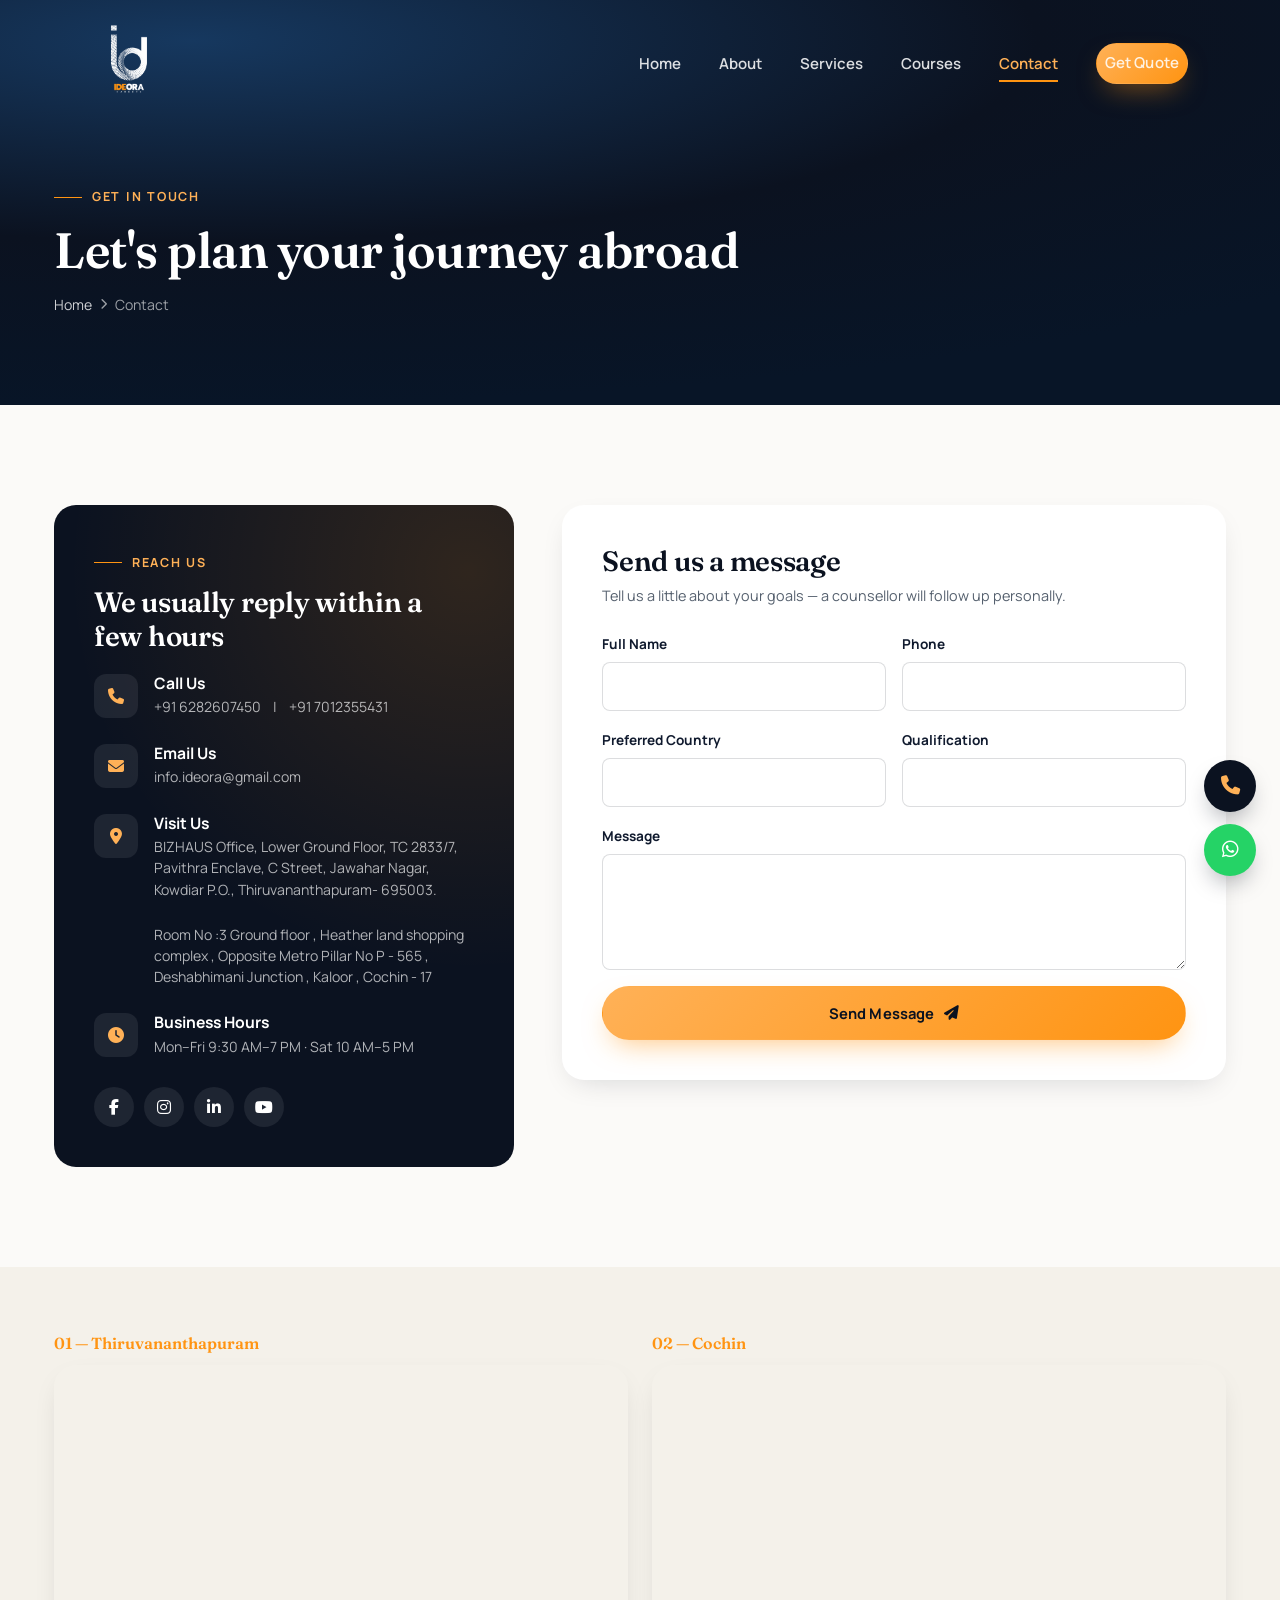
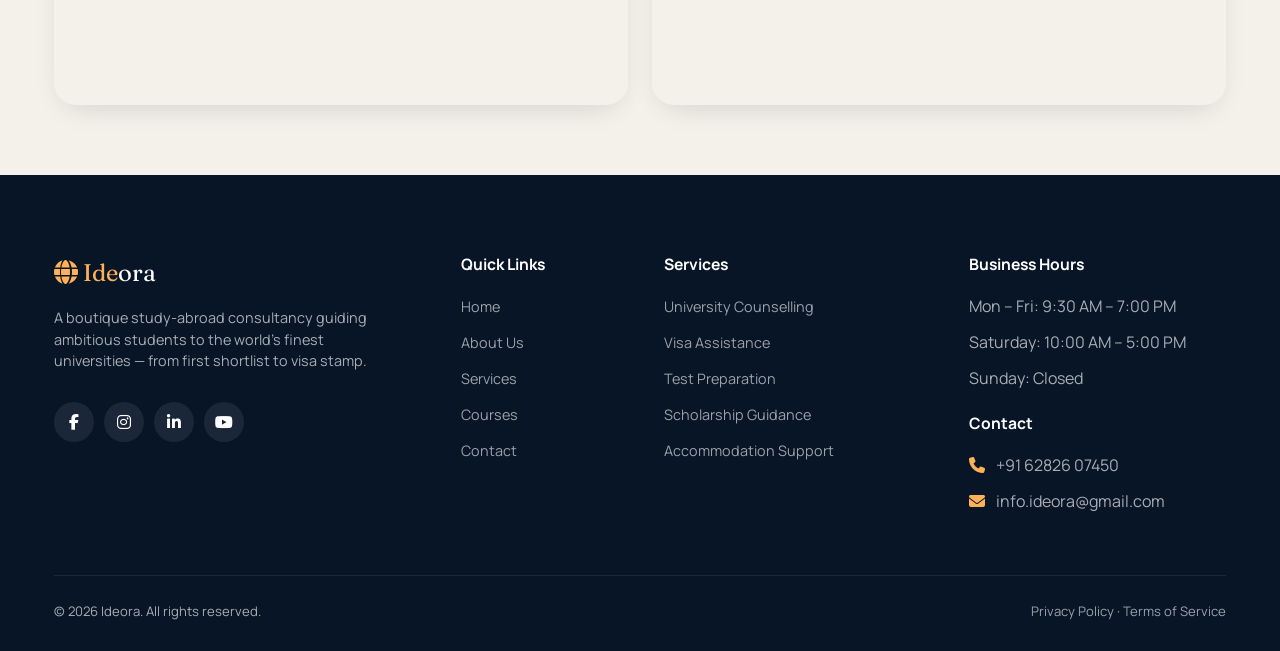
<file: contact.html>
<!DOCTYPE html>
<html lang="en">
<head>
<meta charset="UTF-8">
<meta name="viewport" content="width=device-width, initial-scale=1.0">
<title>Contact Us | Ideora</title>
<link href="assets/img/logo.png" rel="icon">
<meta name="description" content="Get in touch with Ideora for a free study-abroad consultation — phone, email, office address and hours.">
<meta name="theme-color" content="#0B1220">
<link rel="preconnect" href="https://fonts.googleapis.com">
<link rel="preconnect" href="https://fonts.gstatic.com" crossorigin>
<link href="https://fonts.googleapis.com/css2?family=Fraunces:ital,opsz,wght@0,9..144,500;0,9..144,600;0,9..144,700;1,9..144,500&family=Manrope:wght@400;500;600;700;800&display=swap" rel="stylesheet">
<link href="https://cdn.jsdelivr.net/npm/bootstrap@5.3.3/dist/css/bootstrap.min.css" rel="stylesheet">
<link rel="stylesheet" href="https://cdnjs.cloudflare.com/ajax/libs/font-awesome/6.5.2/css/all.min.css">
<link rel="stylesheet" href="https://cdnjs.cloudflare.com/ajax/libs/animate.css/3.7.2/animate.min.css">
<link rel="stylesheet" href="assets/css/style.css">
<script>
  document.documentElement.classList.add('js');
  </script>
</head>
<body>

<div class="nav-backdrop"></div>
<nav class="navbar-luxe">
    <div class="container-xl">
      <a href="index.html" class="navbar-brand-luxe">
        <img src="assets/img/logo.png" class="img-fluid" width="150">
      </a>
      <ul class="nav-links-luxe">
        <li><a href="index.html">Home</a></li>
        <li><a href="about.html">About</a></li>
        <li><a href="services.html">Services</a></li>
        <li><a href="courses.html">Courses</a></li>
        <li><a href="contact.html" class="active">Contact</a></li>
        <li><a href="contact.html#quote" class="btn-luxe btn-luxe-primary d-inline-flex p-2">Get Quote</a></li>
        <li>
        </li>
      </ul>
      <button class="navbar-toggler-luxe" aria-label="Open menu" aria-expanded="false" type="button">
        <i class="fa-solid fa-bars"></i>
      </button>
    </div>
</nav>

<header class="page-header">
  <div class="container-xl">
    <div class="eyebrow wow fadeInDown" data-wow-delay="0.05s" style="color:#FFB157;">Get In Touch</div>
    <h1 class="wow fadeInUp" data-wow-delay="0.15s">Let's plan your journey abroad</h1>
    <div class="breadcrumb-luxe wow fadeIn" data-wow-delay="0.3s"><a href="index.html">Home</a> <i class="fa-solid fa-chevron-right" style="font-size:.7rem;"></i> <span>Contact</span></div>
  </div>
</header>

<section class="section" id="quote">
  <div class="container-xl">
    <div class="row g-5">
      <div class="col-lg-5 reveal">
        <div class="contact-info-card">
          <div class="eyebrow" style="color:#FFB157;">Reach Us</div>
          <h3 style="color:#fff; margin-bottom:20px;">We usually reply within a few hours</h3>
          <div class="contact-info-row"><i class="fa-solid fa-phone"></i><div><h5>Call Us</h5><p>+91 6282607450 &nbsp;&nbsp; | &nbsp;&nbsp; +91 7012355431</p></div></div>
          <div class="contact-info-row"><i class="fa-solid fa-envelope"></i><div><h5>Email Us</h5><p>info.ideora@gmail.com</p></div></div>
          <div class="contact-info-row"><i class="fa-solid fa-location-dot"></i><div><h5>Visit Us</h5><p>BIZHAUS Office, Lower Ground Floor, TC 2833/7, Pavithra Enclave, C Street, Jawahar Nagar, Kowdiar P.O., Thiruvananthapuram- 695003.</p><br>
                <p>Room No :3 Ground floor , Heather land shopping complex , Opposite Metro Pillar No P - 565 , Deshabhimani Junction , Kaloor , Cochin - 17</p></div></div>
          <div class="contact-info-row"><i class="fa-solid fa-clock"></i><div><h5>Business Hours</h5><p>Mon–Fri 9:30 AM–7 PM · Sat 10 AM–5 PM</p></div></div>
          <div class="social-row">
            <a href="#" aria-label="Facebook"><i class="fa-brands fa-facebook-f"></i></a>
            <a href="#" aria-label="Instagram"><i class="fa-brands fa-instagram"></i></a>
            <a href="#" aria-label="LinkedIn"><i class="fa-brands fa-linkedin-in"></i></a>
            <a href="#" aria-label="YouTube"><i class="fa-brands fa-youtube"></i></a>
          </div>
        </div>
      </div>
      <div class="col-lg-7 reveal">
        <div class="form-luxe">
          <h3 style="margin-bottom:6px;">Send us a message</h3>
          <p style="font-size:.9rem; margin-bottom:24px;">Tell us a little about your goals — a counsellor will follow up personally.</p>
            <form id="contactForm" novalidate>
              <div class="row g-3">
                <div class="col-md-6">
                  <label class="form-label">Full Name</label>
                  <input type="text" class="form-control" name="name" required>
                </div>
                <div class="col-md-6">
                  <label class="form-label">Phone</label>
                  <input type="tel" class="form-control" name="phone" required>
                </div>
                <div class="col-md-6">
                  <label class="form-label">Preferred Country</label>
                  <input type="text" class="form-control" name="country" required>
                </div>
                <div class="col-md-6">
                  <label class="form-label">Qualification</label>
                  <input type="text" class="form-control" name="qualification" required>
                </div>
                <div class="col-12">
                  <label class="form-label">Message</label>
                  <textarea class="form-control" rows="4" name="message" required></textarea>
                </div>
                <div class="col-12">
                  <button type="submit" class="btn-luxe btn-luxe-primary w-100 justify-content-center">Send Message <i
                      class="fa-solid fa-paper-plane"></i></button>
                </div>
              </div>
            </form>
            <div class="form-success">
              <i class="fa-solid fa-circle-check"></i>
              <h4>Message sent!</h4>
              <p>A counsellor will reach out within one business day.</p>
            </div>
          </div>

      </div>
    </div>
  </div>
</section>

<!-- ================= MAP ================= -->
<section class="section-sm bg-cream-alt">
  <div class="container-xl reveal">
    <div class="row">
      <div class="col-md-6">
        <span class="service-detail-number">01 — Thiruvananthapuram</span>
      <iframe class="map-frame" title="Ideora office location" loading="lazy" referrerpolicy="no-referrer-when-downgrade"
      src="https://www.google.com/maps/embed?pb=!1m18!1m12!1m3!1d2323.7264217882503!2d76.96466163206455!3d8.51578791669746!2m3!1f0!2f0!3f0!3m2!1i1024!2i768!4f13.1!3m3!1m2!1s0x3b05bb660861d1ef%3A0xb486c5d656a6aea9!2sBizhaus%20Business%20Centre!5e0!3m2!1sen!2sin!4v1788850018275!5m2!1sen!2sin"></iframe>
    </div>
    <div class="col-md-6">
      <span class="service-detail-number">02 — Cochin</span>
      <iframe class="map-frame" title="Ideora office location" loading="lazy" allowfullscreen="" referrerpolicy="no-referrer-when-downgrade"
      src="https://www.google.com/maps/embed?pb=!1m18!1m12!1m3!1d3929.2349752480372!2d76.29331335554627!3d9.997439298359389!2m3!1f0!2f0!3f0!3m2!1i1024!2i768!4f13.1!3m3!1m2!1s0x3b080d00643cc9c9%3A0xee4460421bfcba7c!2sIDEORA%20CAREERS%20COCHIN!5e0!3m2!1sen!2sin!4v1788849853309!5m2!1sen!2sin"></iframe>
    </div>
    </div>
    
    
  </div>
</section>

<div class="floating-actions">
  <button class="fab fab-top" aria-label="Back to top" type="button"><i class="fa-solid fa-arrow-up"></i></button>
  <a class="fab fab-call" href="tel:+916282607450" aria-label="Call us"><i class="fa-solid fa-phone"></i></a>
  <a class="fab fab-whatsapp" href="https://wa.me/916282607450" target="_blank" rel="noopener" aria-label="Chat on WhatsApp"><i class="fa-brands fa-whatsapp"></i></a>
</div>

<footer class="footer-luxe">
  <div class="container-xl">
    <div class="row g-5">
      <div class="col-lg-4 col-md-6">
        <a href="index.html" class="footer-brand"><i class="fa-solid fa-globe" style="color:#FFB157;"></i> <span>Ide</span>ora</a>
        <p style="font-size:.9rem; max-width:320px;">A boutique study-abroad consultancy guiding ambitious students to the world's finest universities — from first shortlist to visa stamp.</p>
        <div class="social-row">
          <a href="#" aria-label="Facebook"><i class="fa-brands fa-facebook-f"></i></a>
          <a href="#" aria-label="Instagram"><i class="fa-brands fa-instagram"></i></a>
          <a href="#" aria-label="LinkedIn"><i class="fa-brands fa-linkedin-in"></i></a>
          <a href="#" aria-label="YouTube"><i class="fa-brands fa-youtube"></i></a>
        </div>
      </div>
      <div class="col-lg-2 col-md-6 col-6">
        <h5>Quick Links</h5>
        <ul>
          <li><a href="index.html">Home</a></li>
          <li><a href="about.html">About Us</a></li>
          <li><a href="services.html">Services</a></li>
          <li><a href="courses.html">Courses</a></li>
          <li><a href="contact.html">Contact</a></li>
        </ul>
      </div>
      <div class="col-lg-3 col-md-6 col-6">
        <h5>Services</h5>
        <ul>
          <li><a href="services.html#counselling">University Counselling</a></li>
          <li><a href="services.html#visa">Visa Assistance</a></li>
          <li><a href="services.html#test-prep">Test Preparation</a></li>
          <li><a href="services.html#scholarship">Scholarship Guidance</a></li>
          <li><a href="services.html#accommodation">Accommodation Support</a></li>
        </ul>
      </div>
      <div class="col-lg-3 col-md-6">
        <h5>Business Hours</h5>
        <ul>
          <li>Mon – Fri: 9:30 AM – 7:00 PM</li>
          <li>Saturday: 10:00 AM – 5:00 PM</li>
          <li>Sunday: Closed</li>
        </ul>
        <h5 class="mt-4">Contact</h5>
        <ul>
          <li><i class="fa-solid fa-phone me-2" style="color:#FFB157;"></i> +91 62826 07450</li>
          <li><i class="fa-solid fa-envelope me-2" style="color:#FFB157;"></i> info.ideora@gmail.com</li>
        </ul>
      </div>
    </div>
    <div class="footer-bottom">
      <span>&copy; <span id="year"></span> Ideora. All rights reserved.</span>
      <span><a href="#" style="color:rgba(255,255,255,0.6);">Privacy Policy</a> · <a href="#" style="color:rgba(255,255,255,0.6);">Terms of Service</a></span>
    </div>
  </div>
</footer>

<script src="https://code.jquery.com/jquery-3.7.1.min.js"></script>
<script src="https://cdn.jsdelivr.net/npm/bootstrap@5.3.3/dist/js/bootstrap.bundle.min.js"></script>
<script src="https://cdnjs.cloudflare.com/ajax/libs/wow/1.1.2/wow.min.js"></script>
<script src="assets/js/main.js"></script>
</body>
</html>
</file>
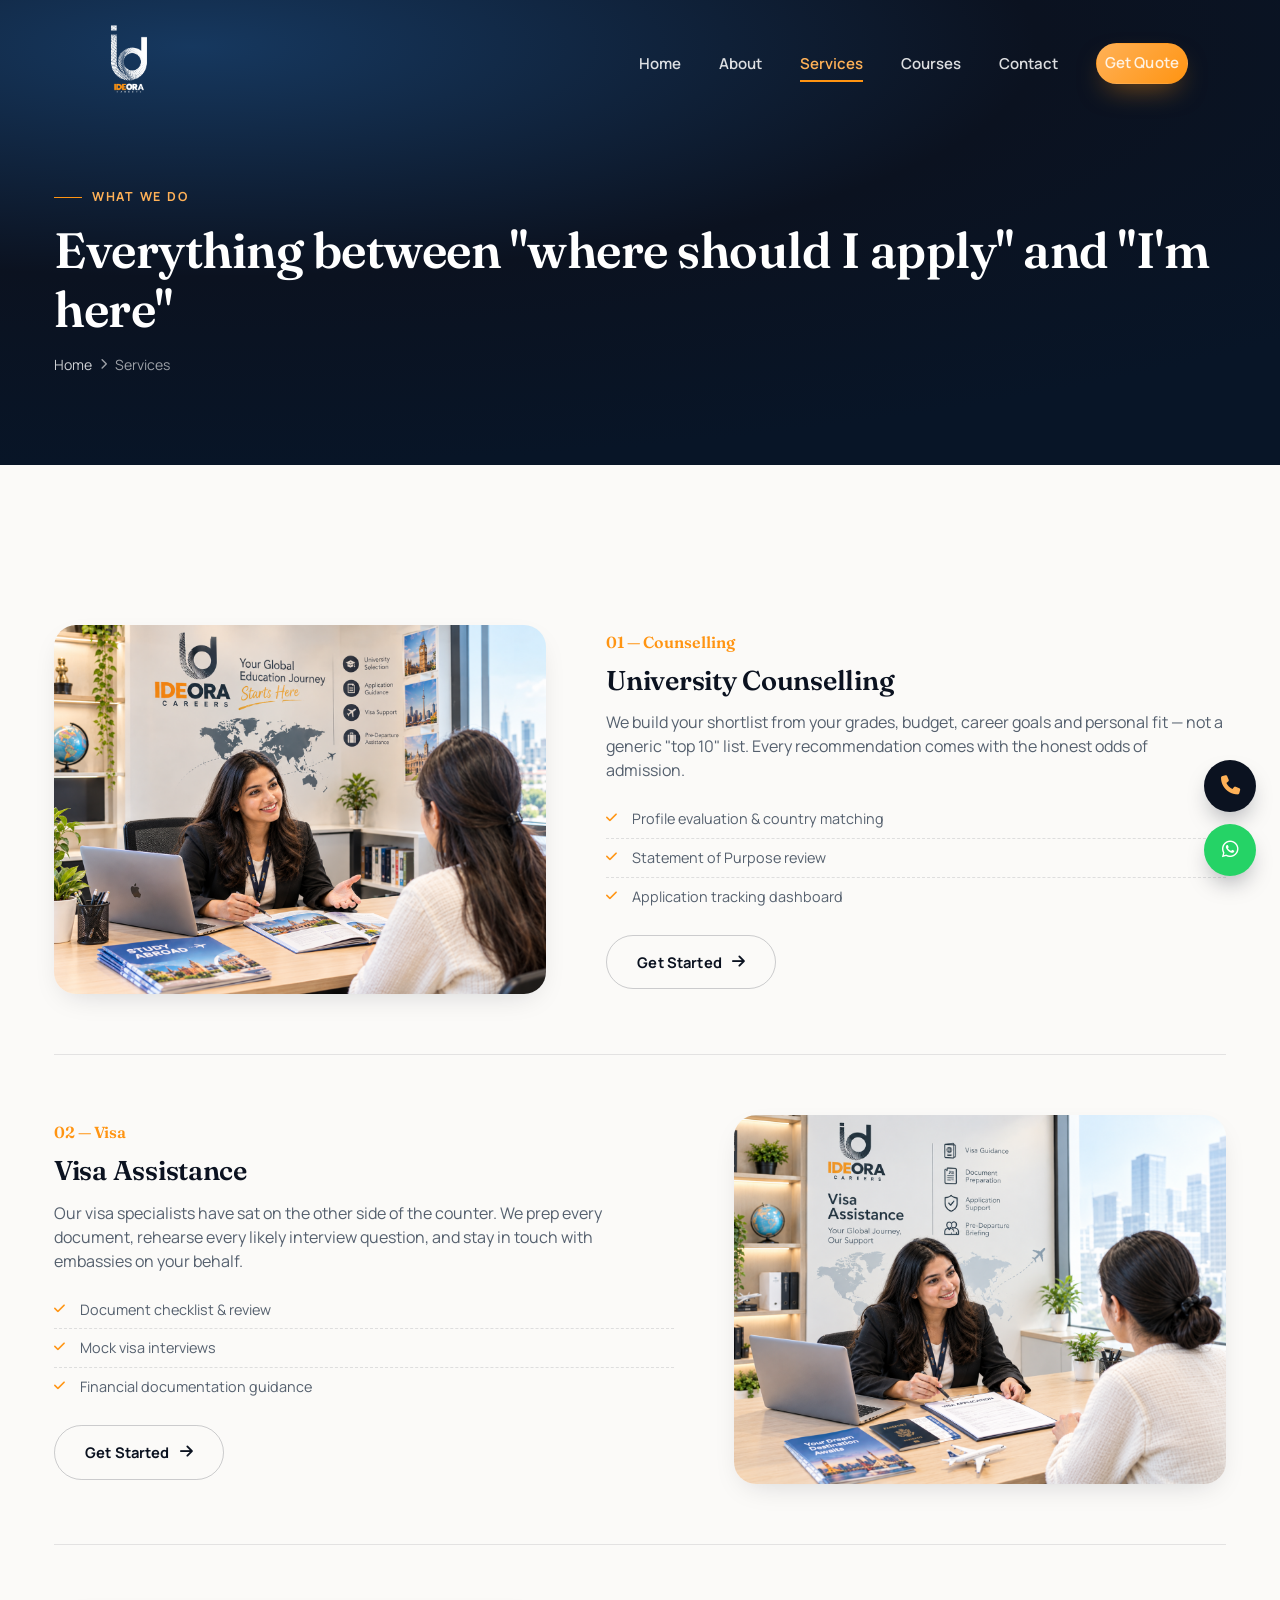
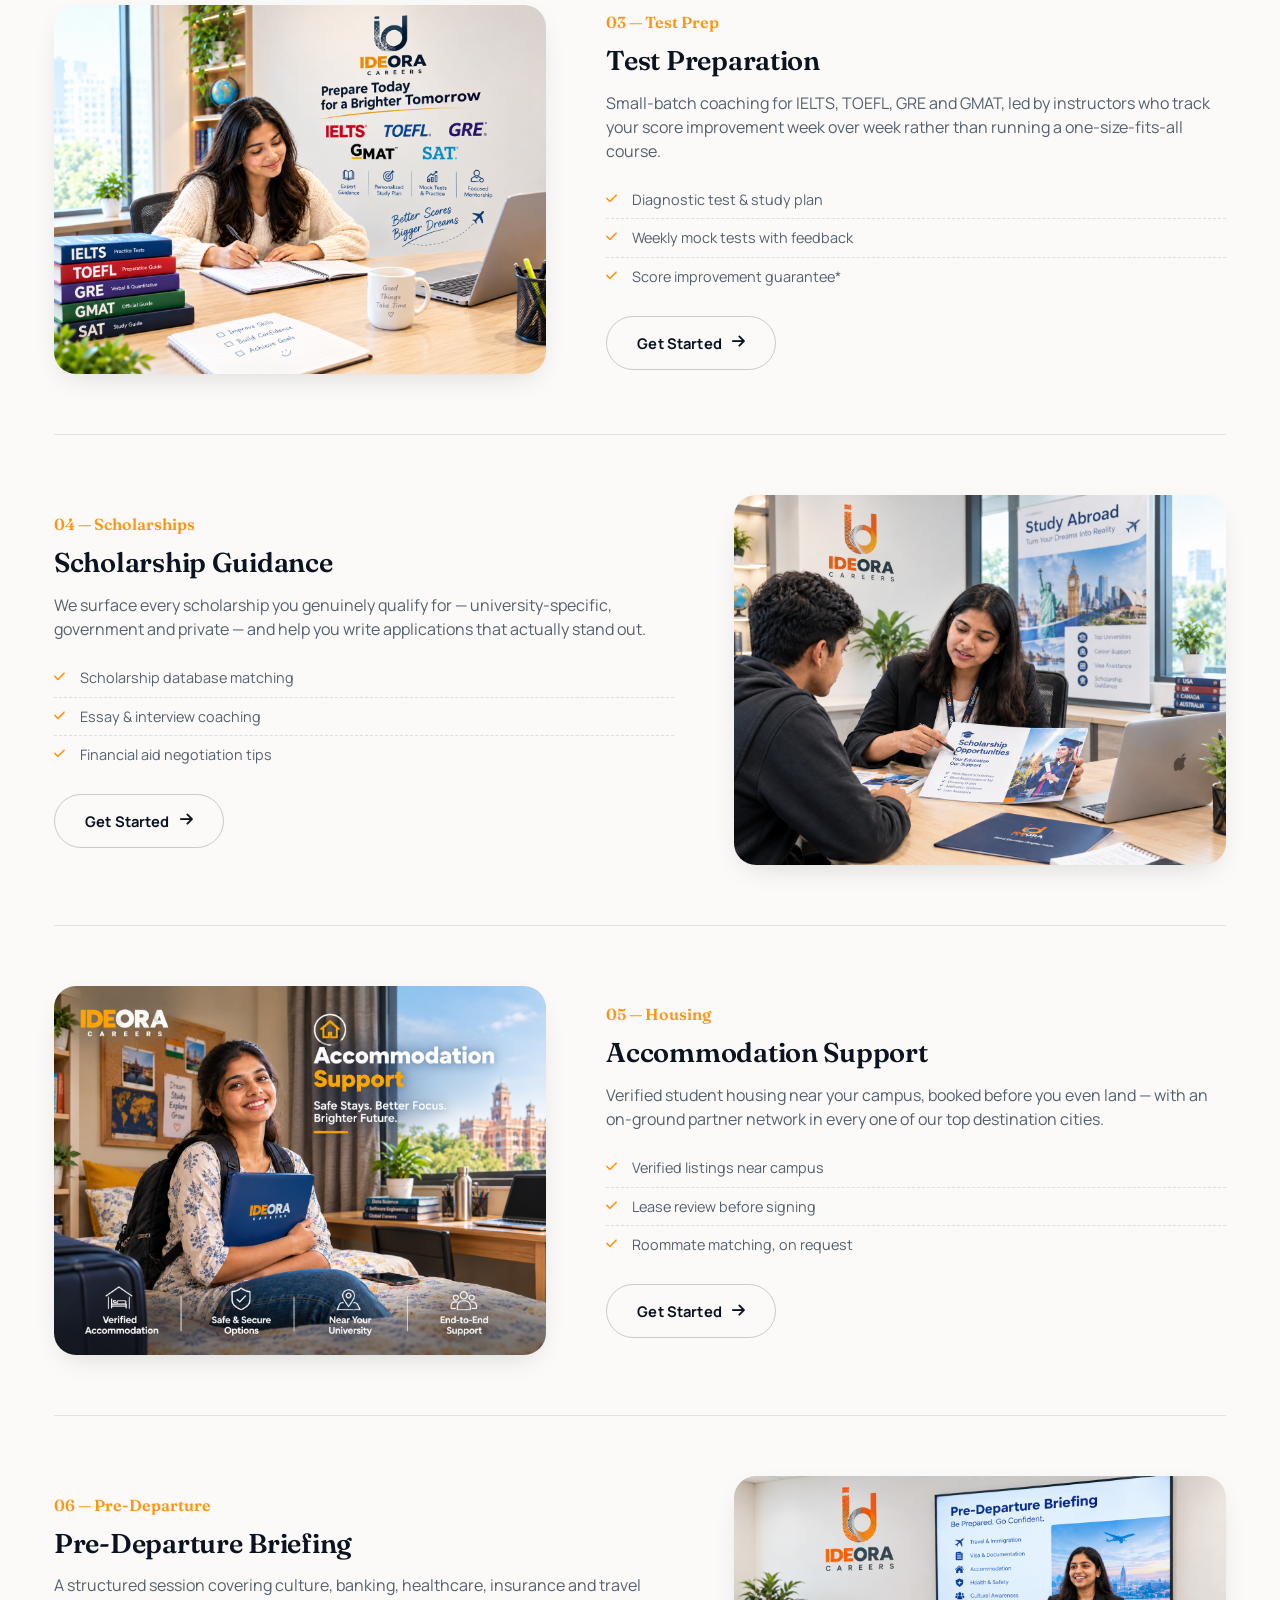
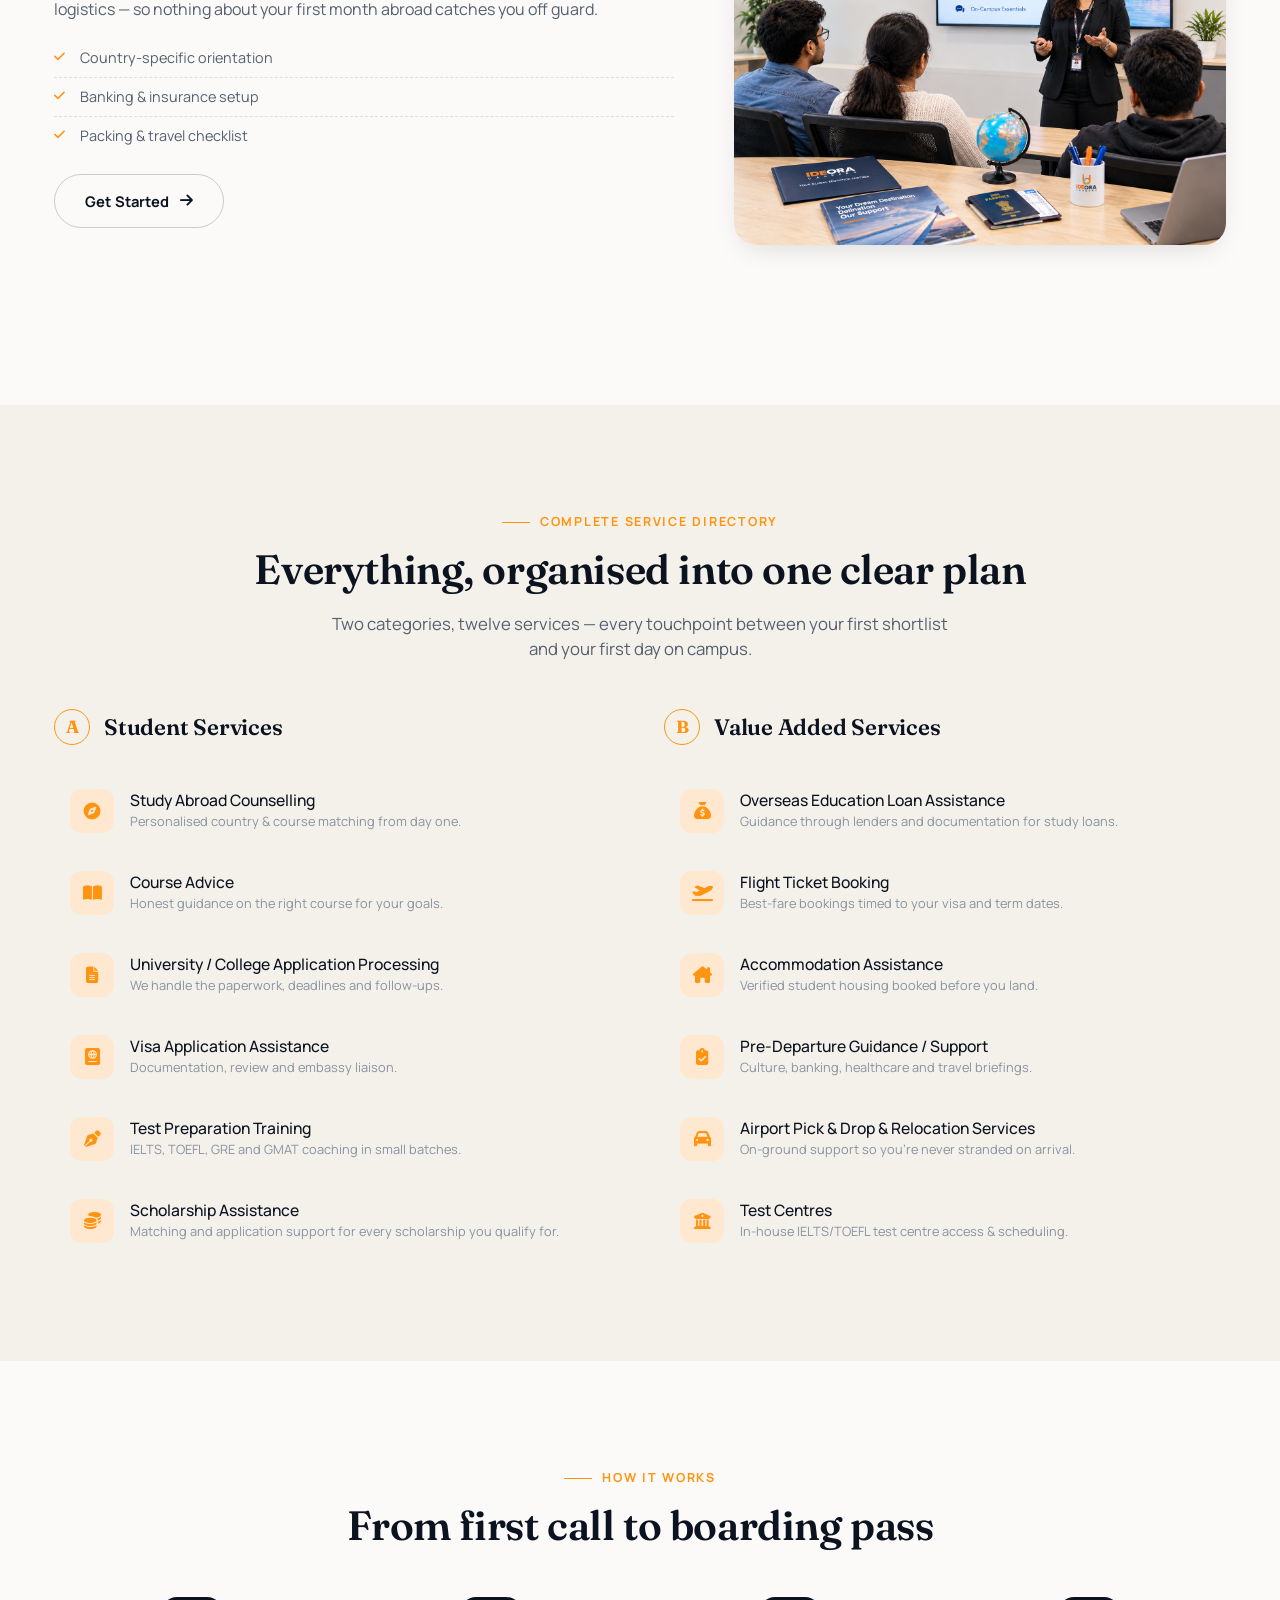
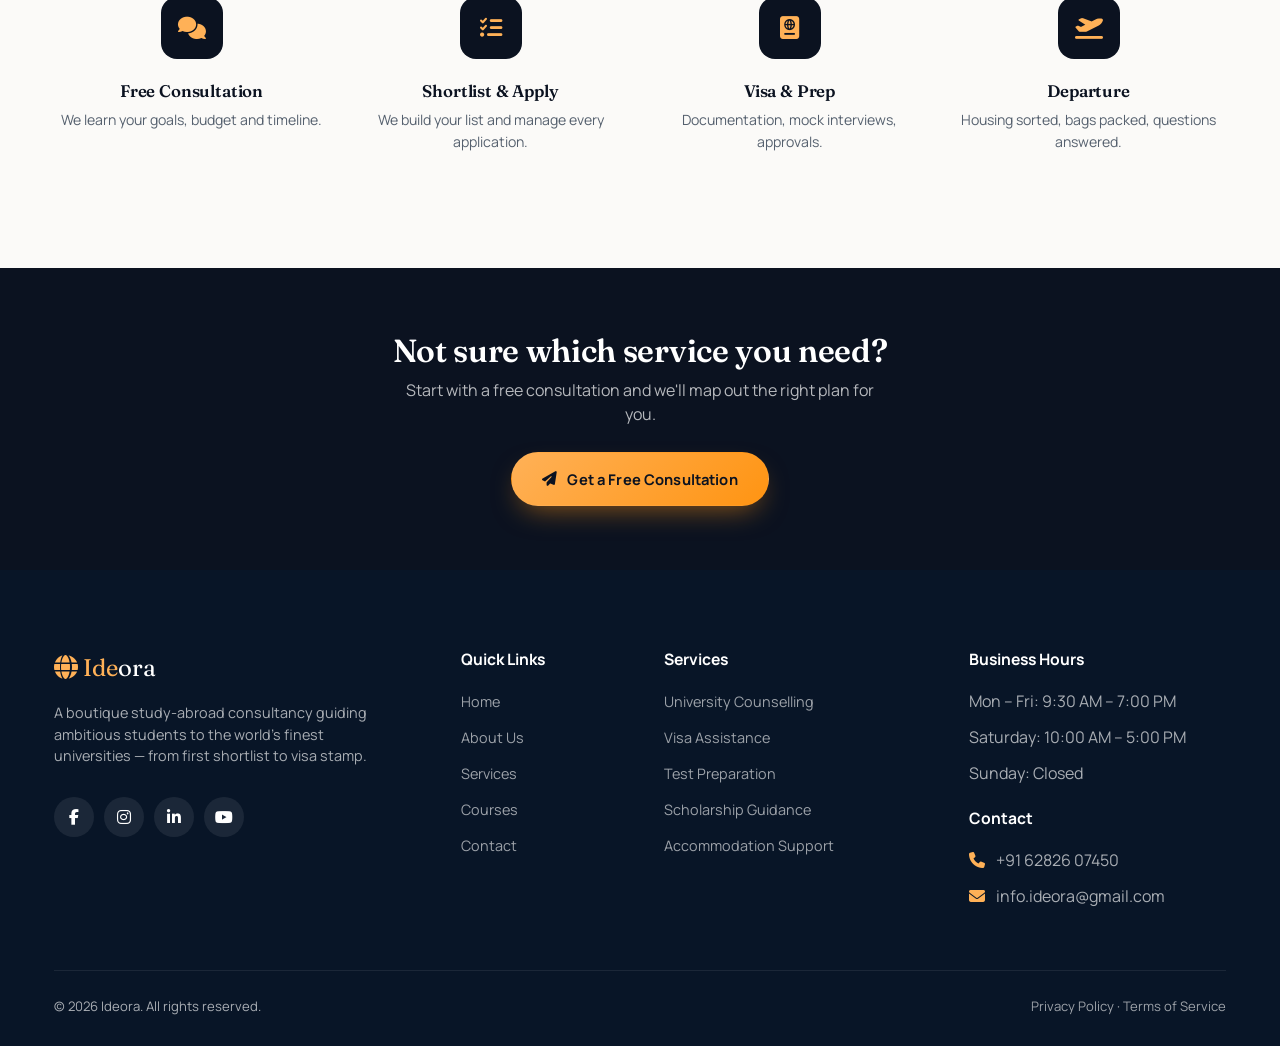
<file: services.html>
<!DOCTYPE html>
<html lang="en">
<head>
<meta charset="UTF-8">
<meta name="viewport" content="width=device-width, initial-scale=1.0">
<title>Services | Ideora</title>
<link href="assets/img/logo.png" rel="icon">
<meta name="description" content="University counselling, visa assistance, test preparation, scholarship guidance, accommodation support and pre-departure briefings — all under one roof.">
<meta name="theme-color" content="#0B1220">
<link rel="preconnect" href="https://fonts.googleapis.com">
<link rel="preconnect" href="https://fonts.gstatic.com" crossorigin>
<link href="https://fonts.googleapis.com/css2?family=Fraunces:ital,opsz,wght@0,9..144,500;0,9..144,600;0,9..144,700;1,9..144,500&family=Manrope:wght@400;500;600;700;800&display=swap" rel="stylesheet">
<link href="https://cdn.jsdelivr.net/npm/bootstrap@5.3.3/dist/css/bootstrap.min.css" rel="stylesheet">
<link rel="stylesheet" href="https://cdnjs.cloudflare.com/ajax/libs/font-awesome/6.5.2/css/all.min.css">
<link rel="stylesheet" href="https://cdnjs.cloudflare.com/ajax/libs/animate.css/3.7.2/animate.min.css">
<link rel="stylesheet" href="assets/css/style.css">
<script>
  document.documentElement.classList.add('js');
  </script>
</head>
<body>

<div class="nav-backdrop"></div>
<nav class="navbar-luxe">
    <div class="container-xl">
      <a href="index.html" class="navbar-brand-luxe">
        <img src="assets/img/logo.png" class="img-fluid" width="150">
      </a>
      <ul class="nav-links-luxe">
        <li><a href="index.html">Home</a></li>
        <li><a href="about.html">About</a></li>
        <li><a href="services.html" class="active">Services</a></li>
        <li><a href="courses.html">Courses</a></li>
        <li><a href="contact.html">Contact</a></li>
        <li><a href="contact.html#quote" class="btn-luxe btn-luxe-primary d-inline-flex p-2">Get Quote</a></li>
        <li>
        </li>
      </ul>
      <button class="navbar-toggler-luxe" aria-label="Open menu" aria-expanded="false" type="button">
        <i class="fa-solid fa-bars"></i>
      </button>
    </div>
</nav>

<header class="page-header">
  <div class="container-xl">
    <div class="eyebrow wow fadeInDown" data-wow-delay="0.05s" style="color:#FFB157;">What We Do</div>
    <h1 class="wow fadeInUp" data-wow-delay="0.15s">Everything between "where should I apply" and "I'm here"</h1>
    <div class="breadcrumb-luxe wow fadeIn" data-wow-delay="0.3s"><a href="index.html">Home</a> <i class="fa-solid fa-chevron-right" style="font-size:.7rem;"></i> <span>Services</span></div>
  </div>
</header>

<section class="section">
  <div class="container-xl">

    <div class="service-detail-row reveal" id="counselling">
      <div class="service-detail-media"><img src="assets/img/home-coun-ser.png" alt="Counsellor and student reviewing a university shortlist" loading="lazy"></div>
      <div class="service-detail-text">
        <span class="service-detail-number">01 — Counselling</span>
        <h3>University Counselling</h3>
        <p>We build your shortlist from your grades, budget, career goals and personal fit — not a generic "top 10" list. Every recommendation comes with the honest odds of admission.</p>
        <ul>
          <li>Profile evaluation &amp; country matching</li>
          <li>Statement of Purpose review</li>
          <li>Application tracking dashboard</li>
        </ul>
        <a href="contact.html#quote" class="btn-luxe btn-luxe-outline-ink">Get Started <i class="fa-solid fa-arrow-right"></i></a>
      </div>
    </div>

    <div class="service-detail-row reverse reveal" id="visa">
      <div class="service-detail-media"><img src="assets/img/visa-ser.png" alt="Student holding a passport and visa documents" loading="lazy"></div>
      <div class="service-detail-text">
        <span class="service-detail-number">02 — Visa</span>
        <h3>Visa Assistance</h3>
        <p>Our visa specialists have sat on the other side of the counter. We prep every document, rehearse every likely interview question, and stay in touch with embassies on your behalf.</p>
        <ul>
          <li>Document checklist &amp; review</li>
          <li>Mock visa interviews</li>
          <li>Financial documentation guidance</li>
        </ul>
        <a href="contact.html#quote" class="btn-luxe btn-luxe-outline-ink">Get Started <i class="fa-solid fa-arrow-right"></i></a>
      </div>
    </div>

    <div class="service-detail-row reveal" id="test-prep">
      <div class="service-detail-media"><img src="assets/img/test-ser.png" alt="Student preparing for standardized tests" loading="lazy"></div>
      <div class="service-detail-text">
        <span class="service-detail-number">03 — Test Prep</span>
        <h3>Test Preparation</h3>
        <p>Small-batch coaching for IELTS, TOEFL, GRE and GMAT, led by instructors who track your score improvement week over week rather than running a one-size-fits-all course.</p>
        <ul>
          <li>Diagnostic test &amp; study plan</li>
          <li>Weekly mock tests with feedback</li>
          <li>Score improvement guarantee*</li>
        </ul>
        <a href="contact.html#quote" class="btn-luxe btn-luxe-outline-ink">Get Started <i class="fa-solid fa-arrow-right"></i></a>
      </div>
    </div>

    <div class="service-detail-row reverse reveal" id="scholarship">
      <div class="service-detail-media"><img src="assets/img/scholarship-ser.png" alt="Student celebrating a scholarship award" loading="lazy"></div>
      <div class="service-detail-text">
        <span class="service-detail-number">04 — Scholarships</span>
        <h3>Scholarship Guidance</h3>
        <p>We surface every scholarship you genuinely qualify for — university-specific, government and private — and help you write applications that actually stand out.</p>
        <ul>
          <li>Scholarship database matching</li>
          <li>Essay &amp; interview coaching</li>
          <li>Financial aid negotiation tips</li>
        </ul>
        <a href="contact.html#quote" class="btn-luxe btn-luxe-outline-ink">Get Started <i class="fa-solid fa-arrow-right"></i></a>
      </div>
    </div>

    <div class="service-detail-row reveal" id="accommodation">
      <div class="service-detail-media"><img src="assets/img/accomdation-ser.png" alt="Modern student housing near campus" loading="lazy"></div>
      <div class="service-detail-text">
        <span class="service-detail-number">05 — Housing</span>
        <h3>Accommodation Support</h3>
        <p>Verified student housing near your campus, booked before you even land — with an on-ground partner network in every one of our top destination cities.</p>
        <ul>
          <li>Verified listings near campus</li>
          <li>Lease review before signing</li>
          <li>Roommate matching, on request</li>
        </ul>
        <a href="contact.html#quote" class="btn-luxe btn-luxe-outline-ink">Get Started <i class="fa-solid fa-arrow-right"></i></a>
      </div>
    </div>

    <div class="service-detail-row reverse reveal" id="pre-departure">
      <div class="service-detail-media"><img src="assets/img/pre-departure-ser.png" alt="Student packing a suitcase for departure" loading="lazy"></div>
      <div class="service-detail-text">
        <span class="service-detail-number">06 — Pre-Departure</span>
        <h3>Pre-Departure Briefing</h3>
        <p>A structured session covering culture, banking, healthcare, insurance and travel logistics — so nothing about your first month abroad catches you off guard.</p>
        <ul>
          <li>Country-specific orientation</li>
          <li>Banking &amp; insurance setup</li>
          <li>Packing &amp; travel checklist</li>
        </ul>
        <a href="contact.html#quote" class="btn-luxe btn-luxe-outline-ink">Get Started <i class="fa-solid fa-arrow-right"></i></a>
      </div>
    </div>

  </div>
</section>

<!-- ================= FULL SERVICE DIRECTORY (image4 content) ================= -->
<section class="section bg-cream-alt">
  <div class="container-xl">
    <div class="text-center mb-5 reveal">
      <div class="eyebrow justify-content-center">Complete Service Directory</div>
      <h2 class="section-title">Everything, organised into one clear plan</h2>
      <p class="section-lead mx-auto">Two categories, twelve services — every touchpoint between your first shortlist and your first day on campus.</p>
    </div>

    <div class="row g-5">
      <div class="col-lg-6 reveal">
        <div class="svc-group-title"><span class="num">A</span><h3>Student Services</h3></div>
        <div class="svc-item-list">
          <div class="svc-item"><div class="svc-item-icon"><i class="fa-solid fa-compass"></i></div><div class="svc-item-text"><h5>Study Abroad Counselling</h5><p>Personalised country &amp; course matching from day one.</p></div></div>
          <div class="svc-item"><div class="svc-item-icon"><i class="fa-solid fa-book-open"></i></div><div class="svc-item-text"><h5>Course Advice</h5><p>Honest guidance on the right course for your goals.</p></div></div>
          <div class="svc-item"><div class="svc-item-icon"><i class="fa-solid fa-file-lines"></i></div><div class="svc-item-text"><h5>University / College Application Processing</h5><p>We handle the paperwork, deadlines and follow-ups.</p></div></div>
          <div class="svc-item"><div class="svc-item-icon"><i class="fa-solid fa-passport"></i></div><div class="svc-item-text"><h5>Visa Application Assistance</h5><p>Documentation, review and embassy liaison.</p></div></div>
          <div class="svc-item"><div class="svc-item-icon"><i class="fa-solid fa-pen-nib"></i></div><div class="svc-item-text"><h5>Test Preparation Training</h5><p>IELTS, TOEFL, GRE and GMAT coaching in small batches.</p></div></div>
          <div class="svc-item"><div class="svc-item-icon"><i class="fa-solid fa-coins"></i></div><div class="svc-item-text"><h5>Scholarship Assistance</h5><p>Matching and application support for every scholarship you qualify for.</p></div></div>
        </div>
      </div>
      <div class="col-lg-6 reveal">
        <div class="svc-group-title"><span class="num">B</span><h3>Value Added Services</h3></div>
        <div class="svc-item-list">
          <div class="svc-item"><div class="svc-item-icon"><i class="fa-solid fa-sack-dollar"></i></div><div class="svc-item-text"><h5>Overseas Education Loan Assistance</h5><p>Guidance through lenders and documentation for study loans.</p></div></div>
          <div class="svc-item"><div class="svc-item-icon"><i class="fa-solid fa-plane-departure"></i></div><div class="svc-item-text"><h5>Flight Ticket Booking</h5><p>Best-fare bookings timed to your visa and term dates.</p></div></div>
          <div class="svc-item"><div class="svc-item-icon"><i class="fa-solid fa-house-chimney"></i></div><div class="svc-item-text"><h5>Accommodation Assistance</h5><p>Verified student housing booked before you land.</p></div></div>
          <div class="svc-item"><div class="svc-item-icon"><i class="fa-solid fa-clipboard-check"></i></div><div class="svc-item-text"><h5>Pre-Departure Guidance / Support</h5><p>Culture, banking, healthcare and travel briefings.</p></div></div>
          <div class="svc-item"><div class="svc-item-icon"><i class="fa-solid fa-car"></i></div><div class="svc-item-text"><h5>Airport Pick &amp; Drop &amp; Relocation Services</h5><p>On-ground support so you're never stranded on arrival.</p></div></div>
          <div class="svc-item"><div class="svc-item-icon"><i class="fa-solid fa-building-columns"></i></div><div class="svc-item-text"><h5>Test Centres</h5><p>In-house IELTS/TOEFL test centre access &amp; scheduling.</p></div></div>
        </div>
      </div>
    </div>
  </div>
</section>

<!-- ================= PROCESS ================= -->
<section class="section">
  <div class="container-xl">
    <div class="text-center mb-5 reveal">
      <div class="eyebrow justify-content-center">How It Works</div>
      <h2 class="section-title">From first call to boarding pass</h2>
    </div>
    <div class="row g-4 reveal-stagger">
      <div class="col-md-3 col-6">
        <div class="text-center">
          <div class="service-icon mx-auto"><i class="fa-solid fa-comments"></i></div>
          <h4 class="mt-3" style="font-size:1.05rem;">Free Consultation</h4>
          <p style="font-size:.88rem;">We learn your goals, budget and timeline.</p>
        </div>
      </div>
      <div class="col-md-3 col-6">
        <div class="text-center">
          <div class="service-icon mx-auto"><i class="fa-solid fa-list-check"></i></div>
          <h4 class="mt-3" style="font-size:1.05rem;">Shortlist & Apply</h4>
          <p style="font-size:.88rem;">We build your list and manage every application.</p>
        </div>
      </div>
      <div class="col-md-3 col-6">
        <div class="text-center">
          <div class="service-icon mx-auto"><i class="fa-solid fa-passport"></i></div>
          <h4 class="mt-3" style="font-size:1.05rem;">Visa & Prep</h4>
          <p style="font-size:.88rem;">Documentation, mock interviews, approvals.</p>
        </div>
      </div>
      <div class="col-md-3 col-6">
        <div class="text-center">
          <div class="service-icon mx-auto"><i class="fa-solid fa-plane-departure"></i></div>
          <h4 class="mt-3" style="font-size:1.05rem;">Departure</h4>
          <p style="font-size:.88rem;">Housing sorted, bags packed, questions answered.</p>
        </div>
      </div>
    </div>
  </div>
</section>

<section class="section-sm bg-ink">
  <div class="container-xl text-center reveal">
    <h2 style="color:#fff;">Not sure which service you need?</h2>
    <p style="color:rgba(255,255,255,0.7); max-width:500px; margin:0 auto 26px;">Start with a free consultation and we'll map out the right plan for you.</p>
    <a href="contact.html#quote" class="btn-luxe btn-luxe-primary"><i class="fa-solid fa-paper-plane"></i> Get a Free Consultation</a>
  </div>
</section>

<div class="floating-actions">
  <button class="fab fab-top" aria-label="Back to top" type="button"><i class="fa-solid fa-arrow-up"></i></button>
  <a class="fab fab-call" href="tel:+916282607450" aria-label="Call us"><i class="fa-solid fa-phone"></i></a>
  <a class="fab fab-whatsapp" href="https://wa.me/916282607450" target="_blank" rel="noopener" aria-label="Chat on WhatsApp"><i class="fa-brands fa-whatsapp"></i></a>
</div>

<footer class="footer-luxe">
  <div class="container-xl">
    <div class="row g-5">
      <div class="col-lg-4 col-md-6">
        <a href="index.html" class="footer-brand"><i class="fa-solid fa-globe" style="color:#FFB157;"></i> <span>Ide</span>ora</a>
        <p style="font-size:.9rem; max-width:320px;">A boutique study-abroad consultancy guiding ambitious students to the world's finest universities — from first shortlist to visa stamp.</p>
        <div class="social-row">
          <a href="#" aria-label="Facebook"><i class="fa-brands fa-facebook-f"></i></a>
          <a href="#" aria-label="Instagram"><i class="fa-brands fa-instagram"></i></a>
          <a href="#" aria-label="LinkedIn"><i class="fa-brands fa-linkedin-in"></i></a>
          <a href="#" aria-label="YouTube"><i class="fa-brands fa-youtube"></i></a>
        </div>
      </div>
      <div class="col-lg-2 col-md-6 col-6">
        <h5>Quick Links</h5>
        <ul>
          <li><a href="index.html">Home</a></li>
          <li><a href="about.html">About Us</a></li>
          <li><a href="services.html">Services</a></li>
          <li><a href="courses.html">Courses</a></li>
          <li><a href="contact.html">Contact</a></li>
        </ul>
      </div>
      <div class="col-lg-3 col-md-6 col-6">
        <h5>Services</h5>
        <ul>
          <li><a href="services.html#counselling">University Counselling</a></li>
          <li><a href="services.html#visa">Visa Assistance</a></li>
          <li><a href="services.html#test-prep">Test Preparation</a></li>
          <li><a href="services.html#scholarship">Scholarship Guidance</a></li>
          <li><a href="services.html#accommodation">Accommodation Support</a></li>
        </ul>
      </div>
      <div class="col-lg-3 col-md-6">
        <h5>Business Hours</h5>
        <ul>
          <li>Mon – Fri: 9:30 AM – 7:00 PM</li>
          <li>Saturday: 10:00 AM – 5:00 PM</li>
          <li>Sunday: Closed</li>
        </ul>
        <h5 class="mt-4">Contact</h5>
        <ul>
          <li><i class="fa-solid fa-phone me-2" style="color:#FFB157;"></i> +91 62826 07450</li>
          <li><i class="fa-solid fa-envelope me-2" style="color:#FFB157;"></i> info.ideora@gmail.com</li>
        </ul>
      </div>
    </div>
    <div class="footer-bottom">
      <span>&copy; <span id="year"></span> Ideora. All rights reserved.</span>
      <span><a href="#" style="color:rgba(255,255,255,0.6);">Privacy Policy</a> · <a href="#" style="color:rgba(255,255,255,0.6);">Terms of Service</a></span>
    </div>
  </div>
</footer>

<script src="https://code.jquery.com/jquery-3.7.1.min.js"></script>
<script src="https://cdn.jsdelivr.net/npm/bootstrap@5.3.3/dist/js/bootstrap.bundle.min.js"></script>
<script src="https://cdnjs.cloudflare.com/ajax/libs/wow/1.1.2/wow.min.js"></script>
<script src="assets/js/main.js"></script>
</body>
</html>
</file>
<file: assets/css/style.css>
/* ==========================================================================
   Ideora — Design Tokens
   Palette:   ink (deep navy) / orange (brand accent, from the Ideora logo)
   Type:      Fraunces (display, editorial serif) + Manrope (body, geometric sans)
   Signature: the "flight path" — a dotted great-circle arc that recurs as a
              hero backdrop, a section divider, and the thread linking every
              destination card, standing in for the student's journey abroad.
   ========================================================================== */

:root {
  --ink-900: #0B1220;
  --ink-800: #101A2E;
  --ink-700: #16233A;
  --ink-600: #1E2E4A;
  --gold-500: #FF9412;
  --gold-400: #FFB157;
  --gold-100: #FFE8CF;
  --cream-50: #FBFAF8;
  --cream-100: #F4F1EA;
  --slate-600: #55606E;
  --slate-400: #8892A0;
  --white: #FFFFFF;

  --font-display: 'Fraunces', 'Georgia', serif;
  --font-body: 'Manrope', -apple-system, sans-serif;

  --radius-lg: 22px;
  --radius-md: 14px;
  --radius-sm: 8px;

  --shadow-soft: 0 20px 50px -20px rgba(11, 18, 32, 0.25);
  --shadow-card: 0 10px 30px -12px rgba(11, 18, 32, 0.18);

  --container-max: 1220px;
}

* {
  box-sizing: border-box;
}

html {
  scroll-behavior: smooth;
}

body {
  font-family: var(--font-body);
  color: var(--slate-600);
  background: var(--cream-50);
  -webkit-font-smoothing: antialiased;
  overflow-x: hidden;
}

h1,
h2,
h3,
h4,
.font-display {
  font-family: var(--font-display);
  color: var(--ink-900);
  font-weight: 600;
  letter-spacing: -0.01em;
}

a {
  text-decoration: none;
  color: inherit;
}

img {
  max-width: 100%;
  display: block;
}

::selection {
  background: var(--gold-100);
  color: var(--ink-900);
}

/* Reduced motion respect */
/* @media (prefers-reduced-motion: reduce) {
  * {
    animation-duration: 0.001ms !important;
    animation-iteration-count: 1 !important;
    transition-duration: 0.001ms !important;
    scroll-behavior: auto !important;
  }
} */

/* Focus states */
a:focus-visible,
button:focus-visible,
input:focus-visible,
textarea:focus-visible,
select:focus-visible {
  outline: 2px solid var(--gold-500);
  outline-offset: 3px;
  border-radius: 4px;
}

.container-xl {
  max-width: var(--container-max);
  margin: 0 auto;
  padding: 0 24px;
}

.eyebrow {
  font-family: var(--font-body);
  font-size: .78rem;
  font-weight: 700;
  letter-spacing: .14em;
  text-transform: uppercase;
  color: var(--gold-500);
  display: inline-flex;
  align-items: center;
  gap: 10px;
  margin-bottom: 14px;
}

.eyebrow::before {
  content: "";
  width: 28px;
  height: 1px;
  background: var(--gold-500);
  display: inline-block;
}

.section {
  padding: 100px 0;
}

.section-sm {
  padding: 64px 0;
}

@media (max-width:768px) {
  .section {
    padding: 64px 0;
  }

  .section-sm {
    padding: 44px 0;
  }
}

.section-title {
  font-size: clamp(1.9rem, 3.2vw, 2.7rem);
  line-height: 1.15;
  margin-bottom: 18px;
}

.section-lead {
  color: var(--slate-600);
  font-size: 1.05rem;
  max-width: 640px;
}

.text-gold {
  color: var(--gold-500) !important;
}

.bg-ink {
  background: var(--ink-900) !important;
}

.bg-cream-alt {
  background: var(--cream-100);
}

/* ---------- Buttons ---------- */
.btn-luxe {
  display: inline-flex;
  align-items: center;
  gap: 10px;
  padding: 15px 30px;
  border-radius: 50px;
  font-weight: 700;
  font-size: .92rem;
  letter-spacing: .01em;
  border: 1px solid transparent;
  transition: transform .35s cubic-bezier(.2, .8, .2, 1), box-shadow .35s, background .35s, color .35s;
  white-space: nowrap;
}

.btn-luxe-primary {
  background: linear-gradient(135deg, var(--gold-400), var(--gold-500));
  color: var(--ink-900);
  box-shadow: 0 12px 28px -10px rgba(255, 148, 18, 0.55);
}

.btn-luxe-primary:hover {
  transform: translateY(-3px);
  box-shadow: 0 18px 34px -10px rgba(255, 148, 18, 0.65);
  color: var(--ink-900);
}

.btn-luxe-outline {
  background: transparent;
  border-color: rgba(255, 255, 255, 0.35);
  color: var(--white);
}

.btn-luxe-outline:hover {
  background: rgba(255, 255, 255, 0.1);
  transform: translateY(-3px);
  color: var(--white);
}

.btn-luxe-outline-ink {
  background: transparent;
  border-color: rgba(11, 18, 32, 0.2);
  color: var(--ink-900);
}

.btn-luxe-outline-ink:hover {
  background: var(--ink-900);
  color: var(--white);
  transform: translateY(-3px);
}

/* ---------- Navbar ---------- */
.fa-bars:before, .fa-navicon:before {
    color: antiquewhite;
}
.navbar-luxe {
  position: fixed;
  top: 0;
  left: 0;
  right: 0;
  z-index: 1000;
  padding: 22px 0;
  transition: all .45s cubic-bezier(.2, .8, .2, 1);
  background: transparent;
}

.navbar-luxe .container-xl {
  display: flex;
  align-items: center;
  justify-content: space-between;
}

.navbar-luxe.is-scrolled {
  padding: 14px 0;
  background: rgba(31, 30, 29, 0.9);
  backdrop-filter: blur(14px) saturate(160%);
  -webkit-backdrop-filter: blur(14px) saturate(160%);
  box-shadow: 0 8px 30px -14px rgba(11, 18, 32, 0.25);
}

.navbar-brand-luxe {
  font-family: var(--font-display);
  font-weight: 700;
  font-size: 1.4rem;
  color: var(--white);
  display: flex;
  align-items: center;
  gap: 10px;
  transition: color .4s;
}

.navbar-brand-luxe span {
  color: var(--gold-400);
}

.navbar-luxe.is-scrolled .navbar-brand-luxe {
  color: var(--ink-900);
}

.navbar-luxe.is-scrolled .navbar-brand-luxe span {
  color: var(--gold-500);
}

.nav-links-luxe {
  display: flex;
  align-items: center;
  gap: 38px;
  list-style: none;
  margin: 0;
  padding: 0;
}

.nav-links-luxe a {
  font-size: .94rem;
  font-weight: 600;
  color: rgba(255, 255, 255, 0.86);
  position: relative;
  padding: 4px 0;
  transition: color .35s;
}

.nav-links-luxe a::after {
  content: "";
  position: absolute;
  left: 0;
  bottom: -4px;
  width: 0;
  height: 2px;
  background: var(--gold-500);
  transition: width .35s;
}

.nav-links-luxe a:hover::after,
.nav-links-luxe a.active::after {
  width: 100%;
}

.nav-links-luxe a.active {
  color: var(--gold-400);
}

.navbar-luxe.is-scrolled .nav-links-luxe a {
  color: var(--cream-50);
}

.navbar-luxe.is-scrolled .nav-links-luxe a.active {
  color: var(--gold-500);
}

.navbar-toggler-luxe {
  display: none;
  background: none;
  border: none;
  font-size: 1.4rem;
  color: var(--white);
  cursor: pointer;
}

.navbar-luxe.is-scrolled .navbar-toggler-luxe {
  color: var(--ink-900);
}

@media (max-width:991px) {
  .nav-links-luxe {
    position: fixed;
    top: 0;
    right: -320px;
    height: 100vh;
    width: 300px;
    background: var(--ink-900);
    flex-direction: column;
    justify-content: center;
    padding: 40px;
    transition: right .45s cubic-bezier(.2, .8, .2, 1);
    z-index: 1001;
  }

  .nav-links-luxe.open {
    right: 0;
    box-shadow: -20px 0 60px rgba(0, 0, 0, 0.35);
  }

  .nav-links-luxe a {
    color: var(--white) !important;
    font-size: 1.1rem;
  }

  .navbar-toggler-luxe {
    display: block;
    z-index: 1002;
  }

  .nav-backdrop {
    display: none;
    position: fixed;
    inset: 0;
    background: rgba(11, 18, 32, 0.5);
    z-index: 1000;
  }

  .nav-backdrop.open {
    display: block;
  }
}

/* ---------- Hero ---------- */
.hero {
  position: relative;
  min-height: 100vh;
  display: flex;
  align-items: center;
  overflow: hidden;
  padding-top: 120px;
  padding-bottom: 70px;
  background: var(--ink-900);
}

.hero-video-wrap {
  position: absolute;
  inset: 0;
  z-index: 0;
  overflow: hidden;
}

.hero-video {
  position: absolute;
  top: 50%;
  left: 50%;
  min-width: 100%;
  min-height: 100%;
  width: auto;
  height: auto;
  transform: translate(-50%, -50%);
  object-fit: cover;
}

.hero-video-overlay {
  position: absolute;
  inset: 0;
  background:
    linear-gradient(115deg, rgba(11, 18, 32, 0.92) 0%, rgba(11, 18, 32, 0.78) 38%, rgba(11, 18, 32, 0.55) 62%, rgba(11, 18, 32, 0.72) 100%),
    linear-gradient(to top, rgba(11, 18, 32, 0.85) 0%, transparent 32%);
}

.hero-glow {
  position: absolute;
  width: 600px;
  height: 600px;
  border-radius: 50%;
  background: radial-gradient(circle, rgba(255, 148, 18, 0.16), transparent 70%);
  top: -150px;
  right: -120px;
  pointer-events: none;
  z-index: 1;
}

.hero-content {
  position: relative;
  z-index: 2;
  color: var(--white);
}

.hero-content h1 {
  color: var(--white);
  font-size: clamp(2.4rem, 5vw, 4.1rem);
  line-height: 1.08;
  margin-bottom: 22px;
}

.hero-content h1 em {
  font-style: italic;
  color: var(--gold-400);
}

.hero-content p.lead {
  color: rgba(255, 255, 255, 0.78);
  font-size: 1.15rem;
  max-width: 560px;
  margin-bottom: 34px;
}

.hero-badges {
  display: flex;
  flex-wrap: wrap;
  gap: 14px;
  margin-top: 44px;
}

.hero-badge {
  display: flex;
  align-items: center;
  gap: 10px;
  padding: 10px 16px;
  border-radius: 100px;
  background: rgba(255, 255, 255, 0.07);
  border: 1px solid rgba(255, 255, 255, 0.14);
  font-size: .82rem;
  color: rgba(255, 255, 255, 0.85);
}

.hero-badge i {
  color: var(--gold-400);
}

.hero-stats {
  display: flex;
  gap: 40px;
  margin-top: 56px;
  flex-wrap: wrap;
}

.hero-stat .num {
  font-family: var(--font-display);
  font-size: 2.1rem;
  color: var(--white);
  font-weight: 700;
}

.hero-stat .label {
  font-size: .8rem;
  color: rgba(255, 255, 255, 0.6);
  letter-spacing: .04em;
  text-transform: uppercase;
}

/* Entrance animation (plays on load, not gated by scroll) */
.hero-anim {
  opacity: 0;
  transform: translateY(24px);
  animation: heroFadeUp .9s cubic-bezier(.2, .8, .2, 1) forwards;
}

.hero-anim-1 {
  animation-delay: .25s;
}

.hero-anim-2 {
  animation-delay: .42s;
}

.hero-anim-3 {
  animation-delay: .58s;
}

.hero-anim-4 {
  animation-delay: .74s;
}

.hero-anim-5 {
  animation-delay: .9s;
}

@keyframes heroFadeUp {
  to {
    opacity: 1;
    transform: translateY(0);
  }
}

/* @media (prefers-reduced-motion: reduce) {
  .hero-anim {
    opacity: 1;
    transform: none;
    animation: none;
  }
} */

.hero-visual {
  position: relative;
  z-index: 2;
}

.hero-card {
  background: rgba(255, 255, 255, 0.06);
  border: 1px solid rgba(255, 255, 255, 0.14);
  backdrop-filter: blur(18px);
  -webkit-backdrop-filter: blur(18px);
  border-radius: var(--radius-lg);
  padding: 28px;
  color: var(--white);
}

.hero-photo {
  border-radius: var(--radius-lg);
  overflow: hidden;
  box-shadow: var(--shadow-soft);
  border: 1px solid rgba(255, 255, 255, 0.15);
}

.hero-float-card {
  position: absolute;
  bottom: -30px;
  left: -30px;
  background: var(--white);
  color: var(--ink-900);
  border-radius: var(--radius-md);
  padding: 18px 22px;
  box-shadow: var(--shadow-card);
  display: flex;
  align-items: center;
  gap: 14px;
  max-width: 250px;
}

@media (max-width:991px) {
  .hero-float-card {
    position: static;
    margin-top: 20px;
  }
}

.hero-float-card .icon {
  width: 44px;
  height: 44px;
  border-radius: 50%;
  background: var(--gold-100);
  display: flex;
  align-items: center;
  justify-content: center;
  color: var(--gold-500);
  font-size: 1.1rem;
  flex: none;
}

/* ---------- Cards (services) ---------- */
.service-card {
  background: var(--white);
  border-radius: var(--radius-lg);
  padding: 38px 30px;
  height: 100%;
  box-shadow: var(--shadow-card);
  border: 1px solid rgba(11, 18, 32, 0.05);
  transition: transform .4s cubic-bezier(.2, .8, .2, 1), box-shadow .4s;
  position: relative;
  overflow: hidden;
}

.service-card::before {
  content: "";
  position: absolute;
  inset: 0;
  background: linear-gradient(160deg, rgba(255, 148, 18, 0.06), transparent 55%);
  opacity: 0;
  transition: opacity .4s;
}

.service-card:hover {
  transform: translateY(-8px);
  box-shadow: 0 26px 50px -18px rgba(11, 18, 32, 0.28);
}

.service-card:hover::before {
  opacity: 1;
}

.service-icon {
  width: 62px;
  height: 62px;
  border-radius: 16px;
  background: var(--ink-900);
  display: flex;
  align-items: center;
  justify-content: center;
  color: var(--gold-400);
  font-size: 1.4rem;
  margin-bottom: 22px;
  transition: transform .4s;
}

.service-card:hover .service-icon {
  transform: rotate(-8deg) scale(1.05);
}

.service-card h3 {
  font-size: 1.25rem;
  margin-bottom: 10px;
}

.service-card p {
  font-size: .94rem;
  color: var(--slate-600);
  margin-bottom: 18px;
}

.service-link {
  font-weight: 700;
  font-size: .86rem;
  color: var(--ink-900);
  display: inline-flex;
  align-items: center;
  gap: 8px;
}

.service-link i {
  transition: transform .3s;
}

.service-card:hover .service-link i {
  transform: translateX(5px);
}

/* ---------- Destination radial network (center hub → priority countries) ---------- */
/* ---------- Destination radial network (desktop) ---------- */
.dest-radial-wrap {
  position: relative;
  max-width: 900px;
  margin: 0 auto;
}
.dest-radial-svg { width: 100%; height: auto; display: block; overflow: visible; }
.route-draw {
  fill: none; stroke: var(--gold-500); stroke-width: 1.6; stroke-linecap: round;
  stroke-dasharray: 100; stroke-dashoffset: 100;
  transition: stroke-dashoffset 1.3s cubic-bezier(.2, .8, .2, 1);
}
.route-dots {
  fill: none; stroke: var(--gold-400); stroke-width: 1.8; stroke-linecap: round;
  stroke-dasharray: 1 8; opacity: 0; transition: opacity .7s ease;
}
.dest-radial-wrap.in .route-draw { stroke-dashoffset: 0; }
.dest-radial-wrap.in .route-dots { opacity: .9; }
.dest-radial-svg g:nth-child(1) .route-draw { transition-delay: .05s; }
.dest-radial-svg g:nth-child(2) .route-draw { transition-delay: .2s; }
.dest-radial-svg g:nth-child(3) .route-draw { transition-delay: .35s; }
.dest-radial-svg g:nth-child(4) .route-draw { transition-delay: .5s; }
.dest-radial-svg g:nth-child(5) .route-draw { transition-delay: .65s; }
.dest-radial-svg g:nth-child(1) .route-dots { transition-delay: 1.05s; }
.dest-radial-svg g:nth-child(2) .route-dots { transition-delay: 1.2s; }
.dest-radial-svg g:nth-child(3) .route-dots { transition-delay: 1.35s; }
.dest-radial-svg g:nth-child(4) .route-dots { transition-delay: 1.5s; }
.dest-radial-svg g:nth-child(5) .route-dots { transition-delay: 1.65s; }
.dest-endpoint-dot { fill: var(--gold-500); opacity: 0; transition: opacity .4s ease, transform .4s ease; transform-origin: center; }
.dest-radial-wrap.in .dest-endpoint-dot { opacity: 1; }
.dest-radial-svg g:nth-child(1) .dest-endpoint-dot { transition-delay: 1.1s; }
.dest-radial-svg g:nth-child(2) .dest-endpoint-dot { transition-delay: 1.25s; }
.dest-radial-svg g:nth-child(3) .dest-endpoint-dot { transition-delay: 1.4s; }
.dest-radial-svg g:nth-child(4) .dest-endpoint-dot { transition-delay: 1.55s; }
.dest-radial-svg g:nth-child(5) .dest-endpoint-dot { transition-delay: 1.7s; }
.dest-endpoint-pulse { fill: none; stroke: var(--gold-500); stroke-width: 1.2; opacity: 0; transform-origin: center; }
.dest-radial-wrap.in .dest-endpoint-pulse { animation: destPulse 2.4s ease-out infinite; }
.dest-radial-svg g:nth-child(1) .dest-endpoint-pulse { animation-delay: 1.1s; }
.dest-radial-svg g:nth-child(2) .dest-endpoint-pulse { animation-delay: 1.25s; }
.dest-radial-svg g:nth-child(3) .dest-endpoint-pulse { animation-delay: 1.4s; }
.dest-radial-svg g:nth-child(4) .dest-endpoint-pulse { animation-delay: 1.55s; }
.dest-radial-svg g:nth-child(5) .dest-endpoint-pulse { animation-delay: 1.7s; }
@keyframes destPulse { 0% { opacity: .6; transform: scale(.5); } 100% { opacity: 0; transform: scale(3); } }

.dest-hub {
  position: absolute; left: 50%; top: 90.3%; transform: translate(-50%, -50%);
  display: flex; flex-direction: column; align-items: center; gap: 6px; z-index: 3;
}
.dest-hub-circle {
  width: 74px; height: 74px; border-radius: 50%;
  background: linear-gradient(160deg, var(--ink-800), var(--ink-900));
  border: 1.5px solid rgba(255, 148, 18, 0.5);
  display: flex; align-items: center; justify-content: center;
  box-shadow: 0 0 0 8px rgba(255, 148, 18, 0.08), 0 14px 30px -10px rgba(11, 18, 32, 0.4);
}
.dest-hub-circle i { color: var(--gold-400); font-size: 1.5rem; }
.dest-hub-label {
  font-weight: 700; font-size: .82rem; color: var(--ink-900); background: var(--white);
  padding: 4px 12px; border-radius: 100px; box-shadow: var(--shadow-card); white-space: nowrap;
}
.dest-endpoint-label {
  position: absolute; transform: translate(-50%, -100%); z-index: 2;
  display: flex; flex-direction: column; align-items: center; gap: 6px; padding-bottom: 14px;
  opacity: 0; transition: opacity .6s ease, transform .6s cubic-bezier(.2, .8, .2, 1);
}
.dest-radial-wrap.in .dest-endpoint-label { opacity: 1; transform: translate(-50%, -110%); }
.dest-endpoint-label[data-i="0"] { transition-delay: 1.15s; }
.dest-endpoint-label[data-i="1"] { transition-delay: 1.3s; }
.dest-endpoint-label[data-i="2"] { transition-delay: 1.45s; }
.dest-endpoint-label[data-i="3"] { transition-delay: 1.6s; }
.dest-endpoint-label[data-i="4"] { transition-delay: 1.75s; }
.dest-endpoint-chip {
  display: flex; align-items: center; gap: 8px; background: var(--white); border-radius: 100px;
  padding: 8px 16px 8px 8px; box-shadow: var(--shadow-card); font-weight: 700; font-size: .86rem;
  color: var(--ink-900); white-space: nowrap;
}
.dest-endpoint-chip img { width: 26px; height: 19px; object-fit: cover; border-radius: 4px; box-shadow: 0 0 0 1px rgba(11, 18, 32, 0.08); }

/* ---------- Destination list (mobile) ---------- */
/* ---------- Destination flight path (mobile) ---------- */
.dest-mobile-path{ display:none; position:relative; max-width:420px; margin:0 auto; padding-top:10px; }

.dmp-hub{ display:flex; flex-direction:column; align-items:center; gap:10px; margin-bottom:6px; position:relative; z-index:2; }
.dmp-hub-label{ font-size:.76rem; font-weight:700; color:var(--slate-400); text-transform:uppercase; letter-spacing:.06em; }

.dmp-line{ position:relative; height:36px; margin:0 auto; width:2px; }
.dmp-line-svg{ width:100%; height:100%; overflow:visible; display:block; }
.dmp-dash{
  fill:none; stroke:var(--gold-500); stroke-width:2; stroke-linecap:round;
  stroke-dasharray:2 9;
  stroke-dashoffset:100; opacity:0;
  transition:stroke-dashoffset 1.4s cubic-bezier(.2,.8,.2,1), opacity .3s ease;
}
.dest-mobile-path.in .dmp-dash{ stroke-dashoffset:0; opacity:.9; }
.dmp-plane{
  position:absolute; top:-6px; left:50%; transform:translateX(-50%) rotate(90deg);
  color:var(--gold-500); font-size:.85rem; opacity:0; transition:opacity .4s ease .6s;
}
.dest-mobile-path.in .dmp-plane{ opacity:1; }

.dmp-stops{ list-style:none; margin:0; padding:0; position:relative; }
.dmp-stops::before{
  content:""; position:absolute; left:18px; top:0; bottom:24px; width:0;
  border-left:2px dotted rgba(255,148,18,0.4);
}
.dmp-stop{
  position:relative; display:flex; align-items:center; padding-left:44px; margin-bottom:16px;
  opacity:0; transform:translateX(-14px);
  transition:opacity .55s ease, transform .55s cubic-bezier(.2,.8,.2,1);
  transition-delay:calc(var(--i) * .12s + .5s);
}
.dest-mobile-path.in .dmp-stop{ opacity:1; transform:translateX(0); }
.dmp-stop:last-child{ margin-bottom:0; }

.dmp-node{
  position:absolute; left:11px; top:50%; transform:translateY(-50%);
  width:16px; height:16px; border-radius:50%;
  background:var(--white); border:3px solid var(--gold-500);
  box-shadow:0 0 0 4px var(--cream-100);
  z-index:2;
}

.dmp-ticket{
  flex:1; display:flex; align-items:stretch; background:var(--white);
  border-radius:var(--radius-sm); box-shadow:var(--shadow-card); overflow:hidden;
  position:relative;
}
.dmp-ticket::before{
  content:""; position:absolute; right:52px; top:0; bottom:0; width:0;
  border-left:1.5px dashed rgba(11,18,32,0.15);
}
.dmp-ticket-main{ flex:1; display:flex; align-items:center; gap:12px; padding:12px 14px; }
.dmp-ticket-main img{
  width:34px; height:25px; object-fit:cover; border-radius:5px; flex:none;
  box-shadow:0 0 0 1px rgba(11,18,32,0.08);
}
.dmp-no{ display:block; font-family:var(--font-display); font-size:.7rem; color:var(--gold-500); font-weight:700; }
.dmp-ticket-main h4{ font-size:.98rem; margin:1px 0 0; color:var(--ink-900); }

.dmp-ticket-stub{
  width:52px; flex:none; display:flex; align-items:center; justify-content:center;
  background:var(--cream-100); color:var(--gold-500); font-size:.85rem;
}

@media (max-width:767px){
  .dest-mobile-path{ display:block; }
}


/* ---------- Trusted partners marquee (logo strip) ---------- */
/* ---------- Trusted partners marquee (logo strip) ---------- */
/* Brands marquee */
.brands-wrap {
    overflow: hidden;
    width: 100%;
    position: relative;
    -webkit-mask-image: linear-gradient(90deg, transparent, #000 8%, #000 92%, transparent);
    mask-image: linear-gradient(90deg, transparent, #000 8%, #000 92%, transparent);
  }

  .brands-track {
    display: flex;
    align-items: center;
    width: max-content;
    gap: 60px;
    animation: scrollBrands 15s linear infinite;
  }

  .brands-wrap:hover .brands-track {
    animation-play-state: paused;
  }

  .brand-item {
  flex: 0 0 auto;
  display: flex;
  align-items: center;
  justify-content: center;
  height: 80px;
  width: 140px;          /* fixed width - IMPORTANT */
  overflow: hidden;
}

.brand-item img {
  max-height: 100px;
  max-width: 100px;      /* prevent oversized images */
  width: auto;
  height: auto;
  object-fit: contain;
}
  @keyframes scrollBrands {
    0% { transform: translateX(0); }
    100% { transform: translateX(-50%); }
  }

/* ---------- Services — interactive list (replaces uniform card grid) ---------- */
.services-list {
  list-style: none;
  margin: 0;
  padding: 0;
}

.service-row {
  display: flex;
  align-items: center;
  justify-content: space-between;
  gap: 24px;
  padding: 26px 4px;
  border-top: 1px solid rgba(11, 18, 32, 0.1);
  cursor: pointer;
  transition: padding-left .35s cubic-bezier(.2, .8, .2, 1);
}

.services-list li:last-child .service-row {
  border-bottom: 1px solid rgba(11, 18, 32, 0.1);
}

.service-row.is-active {
  padding-left: 16px;
  background: rgba(255, 148, 18, 0.04);
}

.service-row-left {
  display: flex;
  align-items: baseline;
  gap: 22px;
}

.service-row-index {
  font-family: var(--font-display);
  font-size: .95rem;
  color: var(--gold-500);
  font-weight: 600;
  width: 28px;
  flex: none;
}

.service-row-text h3 {
  font-size: 1.35rem;
  margin-bottom: 6px;
  transition: color .3s;
}

.service-row.is-active .service-row-text h3 {
  color: var(--gold-500);
}

.service-row-text p {
  font-size: .9rem;
  margin-bottom: 0;
  max-width: 460px;
}

.service-row-arrow {
  width: 46px;
  height: 46px;
  border-radius: 50%;
  flex: none;
  border: 1px solid rgba(11, 18, 32, 0.15);
  display: flex;
  align-items: center;
  justify-content: center;
  color: var(--ink-900);
  transition: background .3s, color .3s, transform .3s, border-color .3s;
}

.service-row:hover .service-row-arrow {
  border-color: var(--gold-500);
}

.service-row.is-active .service-row-arrow {
  background: var(--gold-500);
  color: var(--ink-900);
  border-color: var(--gold-500);
  transform: rotate(45deg);
}

.services-visual {
  position: sticky;
  top: 120px;
  border-radius: var(--radius-lg);
  overflow: hidden;
  box-shadow: var(--shadow-soft);
  aspect-ratio: 4/5;
}

.services-visual img {
  position: absolute;
  inset: 0;
  width: 100%;
  height: 100%;
  object-fit: cover;
  opacity: 0;
  transition: opacity 1s cubic-bezier(.2, .8, .2, 1);
}

.services-visual img.is-active {
  opacity: 1;
}

/* ---------- Why choose us — bento grid (replaces uniform card row) ---------- */
.bento-grid {
  display: grid;
  grid-template-columns: repeat(4, 1fr);
  grid-auto-rows: 150px;
  gap: 18px;
}

.bento-tile {
  border-radius: var(--radius-lg);
  padding: 26px;
  position: relative;
  overflow: hidden;
  display: flex;
  flex-direction: column;
  justify-content: flex-end;
  transition: transform .4s cubic-bezier(.2, .8, .2, 1);
}

.bento-tile:hover {
  transform: translateY(-4px);
}

.bento-tile.span-2 {
  grid-column: span 2;
}

.bento-tile.row-2 {
  grid-row: span 2;
}

.bento-tile.tile-dark {
  background: var(--ink-900);
  color: var(--white);
}

.bento-tile.tile-dark h4 {
  color: var(--white);
}

.bento-tile.tile-dark p {
  color: rgba(255, 255, 255, 0.68);
}

.bento-tile.tile-gold {
  background: linear-gradient(135deg, var(--gold-400), var(--gold-500));
  color: var(--ink-900);
}

.bento-tile.tile-gold h4,
.bento-tile.tile-gold .bento-num {
  color: var(--ink-900);
}

.bento-tile.tile-cream {
  background: var(--white);
  border: 1px solid rgba(11, 18, 32, 0.08);
}

.bento-tile .bento-icon {
  font-size: 1.5rem;
  margin-bottom: 10px;
  color: var(--gold-500);
}

.bento-tile.tile-dark .bento-icon,
.bento-tile.tile-gold .bento-icon {
  color: inherit;
  opacity: .85;
}

.bento-tile h4 {
  font-size: 1.05rem;
  margin-bottom: 4px;
}

.bento-tile p {
  font-size: .85rem;
  margin-bottom: 0;
}

.bento-num {
  font-family: var(--font-display);
  font-size: 2.6rem;
  font-weight: 700;
  color: var(--ink-900);
  line-height: 1;
}

.bento-tile.tile-photo {
  background-size: cover;
  background-position: center;
}

.bento-tile.tile-photo::before {
  content: "";
  position: absolute;
  inset: 0;
  background: linear-gradient(to top, rgba(5, 11, 22, 0.85), rgba(5, 11, 22, 0.15));
}

.bento-tile.tile-photo>* {
  position: relative;
  z-index: 1;
}

.bento-tile.tile-photo h4 {
  color: var(--white);
}

.bento-tile.tile-photo p {
  color: rgba(255, 255, 255, 0.75);
}

@media (max-width:991px) {
  .bento-grid {
    grid-template-columns: repeat(2, 1fr);
    grid-auto-rows: 170px;
  }

  .bento-tile.span-2 {
    grid-column: span 2;
  }

  .services-visual {
    position: static;
    aspect-ratio: 16/10;
    margin-bottom: 28px;
  }
}

@media (max-width:575px) {
  .bento-grid {
    grid-template-columns: 1fr;
  }

  .bento-tile.span-2 {
    grid-column: span 1;
  }

  .bento-tile.row-2 {
    grid-row: span 1;
  }
}

/* ---------- Stats band ---------- */
.stats-band {
  background: var(--ink-900);
  position: relative;
  overflow: hidden;
}

.stats-band::before {
  content: "";
  position: absolute;
  inset: 0;
  background: linear-gradient(120deg, rgba(255, 148, 18, 0.08), transparent 60%);
}

.stat-item {
  text-align: center;
  color: var(--white);
  position: relative;
  z-index: 2;
}

.stat-item .num {
  font-family: var(--font-display);
  font-size: clamp(2.2rem, 4vw, 3.2rem);
  font-weight: 700;
  color: var(--gold-400);
}

.stat-item .label {
  color: rgba(255, 255, 255, 0.7);
  font-size: .88rem;
  letter-spacing: .03em;
  margin-top: 6px;
}

/* ---------- Gallery ---------- */
.gallery-grid {
  column-count: 3;
  column-gap: 18px;
}

@media (max-width:991px) {
  .gallery-grid {
    column-count: 2;
  }
}

@media (max-width:575px) {
  .gallery-grid {
    column-count: 1;
  }
}

.gallery-item {
  break-inside: avoid;
  margin-bottom: 18px;
  border-radius: var(--radius-md);
  overflow: hidden;
  position: relative;
  cursor: pointer;
}

.gallery-item img {
  width: 100%;
  transition: transform .6s cubic-bezier(.2, .8, .2, 1);
}

.gallery-item:hover img {
  transform: scale(1.08);
}

.gallery-overlay {
  position: absolute;
  inset: 0;
  background: linear-gradient(to top, rgba(11, 18, 32, 0.75), transparent 55%);
  opacity: 0;
  transition: opacity .4s;
  display: flex;
  align-items: flex-end;
  padding: 18px;
  color: var(--white);
  font-weight: 600;
}

.gallery-item:hover .gallery-overlay {
  opacity: 1;
}

/* ---------- Testimonials (responsive multi-card jQuery carousel) ----------
   3 cards visible on desktop, 2 on tablet, 1 on mobile — driven by JS reading
   the same breakpoints, sliding one card at a time, auto-playing and looping. */
.testi-carousel {
  position: relative;
}

.testi-viewport {
  overflow: hidden;
}

.testi-track {
  display: flex;
  align-items: stretch;
  transition: transform .55s cubic-bezier(.4, 0, .2, 1);
}

.testi-slide {
  flex: 0 0 100%;
  max-width: 100%;
  padding: 0 12px;
  box-sizing: border-box;
  display: flex;
}

@media (min-width:768px) {
  .testi-slide {
    flex: 0 0 50%;
    max-width: 50%;
  }
}

@media (min-width:1200px) {
  .testi-slide {
    flex: 0 0 33.3333%;
    max-width: 33.3333%;
  }
}

.testimonial-card {
  background: var(--white);
  border-radius: var(--radius-lg);
  padding: 34px 30px;
  box-shadow: var(--shadow-card);
  text-align: center;
  width: 100%;
  display: flex;
  flex-direction: column;
}

.testimonial-card .stars {
  color: var(--gold-500);
  margin-bottom: 18px;
}

.testimonial-card p.quote {
  font-size: 1.05rem;
  color: var(--ink-800);
  font-family: var(--font-display);
  font-style: italic;
  margin-bottom: 24px;
  line-height: 1.55;
  flex: 1;
}

.testimonial-avatar {
  width: 56px;
  height: 56px;
  border-radius: 50%;
  overflow: hidden;
  margin: 0 auto 12px;
  border: 2px solid var(--gold-100);
}

.testimonial-name {
  font-weight: 700;
  color: var(--ink-900);
}

.testimonial-role {
  font-size: .82rem;
  color: var(--slate-400);
}

.testi-controls {
  display: flex;
  justify-content: center;
  align-items: center;
  gap: 18px;
  margin-top: 32px;
}

.testi-arrow {
  width: 44px;
  height: 44px;
  border-radius: 50%;
  flex: none;
  border: 1px solid rgba(11, 18, 32, 0.15);
  background: var(--white);
  display: flex;
  align-items: center;
  justify-content: center;
  cursor: pointer;
  color: var(--ink-900);
  transition: background .3s, color .3s, border-color .3s;
}

.testi-arrow:hover {
  background: var(--gold-500);
  color: var(--white);
  border-color: var(--gold-500);
}

.testi-dots {
  display: flex;
  justify-content: center;
  gap: 8px;
}

.testi-dots span {
  width: 8px;
  height: 8px;
  border-radius: 50%;
  background: rgba(11, 18, 32, 0.15);
  cursor: pointer;
  transition: background .3s, transform .3s;
}

.testi-dots span.active {
  background: var(--gold-500);
  transform: scale(1.3);
}

/* ---------- FAQ ---------- */
.faq-item {
  border-bottom: 1px solid rgba(11, 18, 32, 0.1);
  padding: 22px 0;
}

.faq-q {
  display: flex;
  justify-content: space-between;
  align-items: center;
  cursor: pointer;
  font-weight: 700;
  color: var(--ink-900);
  font-size: 1.02rem;
}

.faq-q i {
  transition: transform .35s;
  color: var(--gold-500);
}

.faq-item.open .faq-q i {
  transform: rotate(45deg);
}

.faq-a {
  max-height: 0;
  overflow: hidden;
  transition: max-height .45s cubic-bezier(.4, 0, .2, 1), opacity .3s, margin-top .3s;
  opacity: 0;
}

.faq-item.open .faq-a {
  max-height: 420px;
  margin-top: 14px;
  opacity: 1;
}

.faq-a p {
  margin-bottom: 0;
  font-size: .94rem;
}

/* ---------- Contact ---------- */
.contact-info-card {
  background: var(--ink-900);
  color: var(--white);
  border-radius: var(--radius-lg);
  padding: 40px;
  height: 100%;
  background-image: radial-gradient(circle at 90% 10%, rgba(255, 148, 18, 0.15), transparent 55%);
}

.contact-info-row {
  display: flex;
  gap: 16px;
  align-items: flex-start;
  margin-bottom: 26px;
}

.contact-info-row i {
  width: 44px;
  height: 44px;
  border-radius: 12px;
  background: rgba(255, 255, 255, 0.08);
  display: flex;
  align-items: center;
  justify-content: center;
  color: var(--gold-400);
  flex: none;
}

.contact-info-row h5 {
  color: var(--white);
  font-size: .98rem;
  margin-bottom: 4px;
  font-family: var(--font-body);
  font-weight: 700;
}

.contact-info-row p {
  color: rgba(255, 255, 255, 0.68);
  font-size: .88rem;
  margin-bottom: 0;
}

.social-row {
  display: flex;
  gap: 10px;
  margin-top: 30px;
}

.social-row a {
  width: 40px;
  height: 40px;
  border-radius: 50%;
  background: rgba(255, 255, 255, 0.08);
  display: flex;
  align-items: center;
  justify-content: center;
  color: var(--white);
  transition: background .3s, transform .3s;
}

.social-row a:hover {
  background: var(--gold-500);
  color: var(--ink-900);
  transform: translateY(-3px);
}

.form-luxe {
  background: var(--white);
  border-radius: var(--radius-lg);
  padding: 40px;
  box-shadow: var(--shadow-card);
}

.form-luxe .form-label {
  font-weight: 700;
  font-size: .85rem;
  color: var(--ink-800);
}

.form-luxe .form-control {
  border-radius: var(--radius-sm);
  border: 1px solid rgba(11, 18, 32, 0.14);
  padding: 12px 16px;
  font-size: .94rem;
  transition: border-color .3s, box-shadow .3s;
}

.form-luxe .form-control:focus {
  border-color: var(--gold-500);
  box-shadow: 0 0 0 4px rgba(255, 148, 18, 0.15);
}

.form-success {
  display: none;
  text-align: center;
  padding: 40px 20px;
}

.form-success i {
  font-size: 3rem;
  color: var(--gold-500);
  margin-bottom: 16px;
}

.map-frame {
  border-radius: var(--radius-lg);
  overflow: hidden;
  box-shadow: var(--shadow-card);
  border: 0;
  width: 100%;
  height: 340px;
}

/* ---------- Footer ---------- */
.footer-luxe {
  background: #081527;
  color: rgba(255, 255, 255, 0.65);
  padding: 80px 0 30px;
}

.footer-luxe h5 {
  color: var(--white);
  font-family: var(--font-body);
  font-weight: 700;
  font-size: .98rem;
  margin-bottom: 20px;
}

.footer-luxe ul {
  list-style: none;
  padding: 0;
  margin: 0;
}

.footer-luxe ul li {
  margin-bottom: 12px;
}

.footer-luxe ul li a {
  color: rgba(255, 255, 255, 0.6);
  font-size: .9rem;
  transition: color .3s, padding-left .3s;
}

.footer-luxe ul li a:hover {
  color: var(--gold-400);
  padding-left: 4px;
}

.footer-brand {
  font-family: var(--font-display);
  font-size: 1.5rem;
  color: var(--white);
  margin-bottom: 16px;
  display: block;
}

.footer-brand span {
  color: var(--gold-400);
}

.footer-bottom {
  border-top: 1px solid rgba(255, 255, 255, 0.08);
  margin-top: 50px;
  padding-top: 26px;
  font-size: .82rem;
  display: flex;
  justify-content: space-between;
  flex-wrap: wrap;
  gap: 10px;
}

/* ---------- Floating buttons ---------- */
.floating-actions {
  position: fixed;
  right: 24px;
  bottom: 24px;
  z-index: 900;
  display: flex;
  flex-direction: column;
  gap: 12px;
  align-items: center;
}

.fab {
  width: 52px;
  height: 52px;
  border-radius: 50%;
  display: flex;
  align-items: center;
  justify-content: center;
  box-shadow: 0 12px 24px -8px rgba(11, 18, 32, 0.4);
  font-size: 1.2rem;
  transition: transform .3s;
}

.fab:hover {
  transform: translateY(-4px) scale(1.05);
}

.fab-whatsapp {
  background: #25D366;
  color: var(--white);
}

.fab-call {
  background: var(--ink-900);
  color: var(--gold-400);
}

.fab-top {
  background: var(--white);
  color: var(--ink-900);
  border: 1px solid rgba(11, 18, 32, 0.1);
  opacity: 0;
  pointer-events: none;
  transform: translateY(10px);
  transition: opacity .3s, transform .3s;
}

.fab-top.show {
  opacity: 1;
  pointer-events: auto;
  transform: translateY(0);
}

/* ---------- Reveal animation utility (driven by IntersectionObserver in main.js) ----------
   Hidden-by-default only applies once we know JS is running (html.js, set inline
   before first paint). If JS is blocked or fails, content stays fully visible —
   the animation is a bonus, never a gate on seeing the page. */
.js .reveal {
  opacity: 0;
  transform: translateY(22px);
  transition: opacity .6s cubic-bezier(.2, .8, .2, 1), transform .6s cubic-bezier(.2, .8, .2, 1);
  will-change: opacity, transform;
}

.js .reveal.in {
  opacity: 1;
  transform: translateY(0);
  will-change: auto;
}

.js .reveal-stagger>* {
  opacity: 0;
  transform: translateY(22px);
  transition: opacity .55s cubic-bezier(.2, .8, .2, 1), transform .55s cubic-bezier(.2, .8, .2, 1);
}

.js .reveal-stagger.in>* {
  opacity: 1;
  transform: translateY(0);
}

.js .reveal-stagger.in>*:nth-child(1) {
  transition-delay: .04s;
}

.js .reveal-stagger.in>*:nth-child(2) {
  transition-delay: .1s;
}

.js .reveal-stagger.in>*:nth-child(3) {
  transition-delay: .16s;
}

.js .reveal-stagger.in>*:nth-child(4) {
  transition-delay: .22s;
}

.js .reveal-stagger.in>*:nth-child(5) {
  transition-delay: .28s;
}

.js .reveal-stagger.in>*:nth-child(6) {
  transition-delay: .34s;
}

/* ---------- Page header (inner pages) ---------- */
.page-header {
  position: relative;
  padding: 180px 0 90px;
  background: radial-gradient(120% 90% at 15% 10%, #16385f 0%, var(--ink-900) 55%, #081527 100%);
  color: var(--white);
  overflow: hidden;
}

.page-header h1 {
  color: var(--white);
  font-size: clamp(2.1rem, 4vw, 3.1rem);
}

.breadcrumb-luxe {
  display: flex;
  gap: 8px;
  align-items: center;
  color: rgba(255, 255, 255, 0.6);
  font-size: .88rem;
  margin-top: 14px;
}

.breadcrumb-luxe a {
  color: rgba(255, 255, 255, 0.8);
}

.breadcrumb-luxe a:hover {
  color: var(--gold-400);
}

/* ---------- Our Story v2 (About page) ---------- */
.story2-wrap {
  position: relative;
}

.story2-media {
  position: relative;
}

.story2-media-main {
  border-radius: var(--radius-lg);
  overflow: hidden;
  box-shadow: var(--shadow-soft);
  aspect-ratio: 4/5;
}

.story2-media-main img {
  width: 100%;
  height: 100%;
  object-fit: cover;
}

.story2-stat-card {
  position: absolute;
  left: -6%;
  bottom: 8%;
  z-index: 2;
  background: var(--ink-900);
  color: #fff;
  border-radius: var(--radius-md);
  padding: 22px 24px;
  max-width: 280px;
  box-shadow: var(--shadow-soft);
}

.story2-stat-card .big {
  font-family: var(--font-display);
  font-size: 1.5rem;
  font-weight: 700;
  color: var(--gold-400);
  margin-bottom: 4px;
}

.story2-stat-card p {
  font-size: .82rem;
  color: rgba(255, 255, 255, 0.68);
  margin-bottom: 0;
}

.story2-mini-photo {
  position: absolute;
  right: -8%;
  top: 10%;
  width: 34%;
  z-index: 2;
  border-radius: var(--radius-md);
  overflow: hidden;
  box-shadow: var(--shadow-card);
  border: 5px solid var(--white);
  aspect-ratio: 1/1;
}

.story2-mini-photo img {
  width: 100%;
  height: 100%;
  object-fit: cover;
}

.story2-badge {
  display: inline-flex;
  align-items: center;
  gap: 8px;
  background: var(--gold-100);
  color: var(--gold-500);
  font-weight: 700;
  font-size: .78rem;
  letter-spacing: .03em;
  padding: 8px 16px;
  border-radius: 100px;
  margin-bottom: 18px;
}

.story2-badge::before {
  content: "";
  width: 7px;
  height: 7px;
  border-radius: 50%;
  background: var(--gold-500);
}

.story2-content h2 {
  font-size: clamp(1.8rem, 3vw, 2.5rem);
  line-height: 1.16;
  margin-bottom: 18px;
}

.story2-content h2 .accent {
  color: var(--gold-500);
}

.story2-highlight {
  border-left: 3px solid var(--gold-500);
  padding-left: 18px;
  margin: 26px 0;
}

.story2-highlight strong {
  color: var(--ink-900);
  font-size: 1.05rem;
}

.story2-highlight p {
  font-size: .9rem;
  margin-top: 6px;
  margin-bottom: 0;
}

.story2-stamp {
  position: absolute;
  top: -6%;
  right: 2%;
  z-index: 3;
  border: 2px dashed rgba(255, 148, 18, 0.55);
  border-radius: 10px;
  padding: 10px 16px;
  transform: rotate(-9deg);
  color: var(--gold-500);
  font-weight: 800;
  font-size: .72rem;
  letter-spacing: .06em;
  text-align: center;
  background: rgba(255, 255, 255, 0.85);
  backdrop-filter: blur(3px);
}

.story2-stamp small {
  display: block;
  font-weight: 600;
  color: var(--slate-400);
  font-size: .6rem;
  margin-top: 2px;
  letter-spacing: .03em;
}

@media (max-width:991px) {
  .story2-media {
    margin-bottom: 70px;
  }

  .story2-stat-card {
    left: 0;
    bottom: -12%;
    max-width: 82%;
  }

  .story2-mini-photo {
    display: none;
  }

  .story2-stamp {
    display: none;
  }
}

/* ---------- Journey wave timeline (About page) ---------- */
.journey-wave-wrap {
  position: relative;
  margin: 20px 0 80px;
}

.journey-wave-svg {
  width: 100%;
  height: auto;
  display: block;
}

.journey-wave-svg .wave-path {
  fill: none;
  stroke: var(--gold-400);
  stroke-width: 2;
  stroke-dasharray: 2 10;
  stroke-linecap: round;
  opacity: 0;
  transition: opacity 1.1s ease;
}

.journey-wave-wrap.in .wave-path {
  opacity: .9;
}

.journey-point {
  position: absolute;
  width: 16px;
  height: 16px;
  border-radius: 50%;
  background: var(--gold-500);
  border: 3px solid var(--white);
  box-shadow: 0 0 0 5px rgba(255, 148, 18, 0.15);
  transform: translate(-50%, -50%) scale(0);
  transition: transform .5s cubic-bezier(.34, 1.56, .64, 1);
  z-index: 2;
}

.journey-wave-wrap.in .journey-point {
  transform: translate(-50%, -50%) scale(1);
}

.journey-card {
  position: absolute;
  width: 230px;
  text-align: center;
  z-index: 2;
  opacity: 0;
  transition: opacity .7s ease, transform .7s cubic-bezier(.2, .8, .2, 1);
}

.journey-card.pos-top {
  transform: translate(-50%, -14px);
}

.journey-card.pos-bottom {
  transform: translate(-50%, 14px);
}

.journey-wave-wrap.in .journey-card {
  opacity: 1;
}

.journey-wave-wrap.in .journey-card.pos-top {
  transform: translate(-50%, -100%);
}

.journey-wave-wrap.in .journey-card.pos-bottom {
  transform: translate(-50%, 0);
}

.journey-card.pos-top {
  padding-bottom: 22px;
}

.journey-card.pos-bottom {
  padding-top: 22px;
}

.journey-card .journey-year {
  font-family: var(--font-display);
  color: var(--gold-500);
  font-weight: 700;
  font-size: 1rem;
}

.journey-card h4 {
  font-size: 1rem;
  margin: 4px 0 6px;
}

.journey-card p {
  font-size: .8rem;
  margin-bottom: 0;
}

/* ---------- Mentor / guidance section (About page) ---------- */
.mentor-section {
  background: linear-gradient(120deg, var(--cream-100), var(--cream-50));
  border-radius: var(--radius-lg);
  padding: 60px;
  position: relative;
  overflow: hidden;
}

.mentor-section::before {
  content: "";
  position: absolute;
  width: 340px;
  height: 340px;
  border-radius: 50%;
  background: radial-gradient(circle, rgba(255, 148, 18, 0.12), transparent 70%);
  top: -100px;
  right: -60px;
}

.mentor-media {
  position: relative;
}

.mentor-media img {
  border-radius: var(--radius-lg);
  box-shadow: var(--shadow-soft);
  width: 100%;
  aspect-ratio: 4/3;
  object-fit: cover;
}

.mentor-chip {
  position: absolute;
  left: -8%;
  bottom: -8%;
  z-index: 2;
  background: var(--white);
  border-radius: var(--radius-md);
  box-shadow: var(--shadow-card);
  padding: 14px 18px;
  display: flex;
  align-items: center;
  gap: 12px;
  max-width: 220px;
}

.mentor-chip .icon {
  width: 38px;
  height: 38px;
  border-radius: 50%;
  background: var(--gold-100);
  color: var(--gold-500);
  display: flex;
  align-items: center;
  justify-content: center;
  flex: none;
}

.mentor-chip strong {
  font-size: .85rem;
  display: block;
}

.mentor-chip span {
  font-size: .72rem;
  color: var(--slate-400);
}

@media (max-width:991px) {
  .mentor-section {
    padding: 36px 24px;
  }

  .mentor-chip {
    position: static;
    margin-top: 16px;
    max-width: none;
  }
}

.timeline {
  position: relative;
  padding-left: 34px;
}

.timeline::before {
  content: "";
  position: absolute;
  left: 8px;
  top: 6px;
  bottom: 6px;
  width: 2px;
  background: linear-gradient(var(--gold-500), rgba(255, 148, 18, 0.15));
}

.timeline-item {
  position: relative;
  padding-bottom: 38px;
}

.timeline-item:last-child {
  padding-bottom: 0;
}

.timeline-item::before {
  content: "";
  position: absolute;
  left: -34px;
  top: 4px;
  width: 17px;
  height: 17px;
  border-radius: 50%;
  background: var(--white);
  border: 3px solid var(--gold-500);
}

.timeline-year {
  color: var(--gold-500);
  font-weight: 700;
  font-size: .85rem;
  letter-spacing: .05em;
}

.timeline-item h4 {
  margin: 6px 0 6px;
  font-size: 1.1rem;
}

.timeline-item p {
  font-size: .92rem;
  margin-bottom: 0;
}

/* ---------- Values strip (numbered list, no card boxes) ---------- */
.values-strip {
  display: flex;
  flex-wrap: wrap;
}

.value-item {
  flex: 1 1 260px;
  padding: 30px 28px;
  border-top: 1px solid rgba(11, 18, 32, 0.12);
  border-left: 1px solid rgba(11, 18, 32, 0.12);
  transition: background .35s;
}

.value-item:hover {
  background: var(--cream-100);
}

.value-item:nth-child(4n) {
  border-right: 1px solid rgba(11, 18, 32, 0.12);
}

.value-number {
  font-family: var(--font-display);
  font-size: 1.05rem;
  color: var(--gold-500);
  font-weight: 600;
  display: block;
  margin-bottom: 14px;
}

.value-item h4 {
  font-size: 1.08rem;
  margin-bottom: 8px;
}

.value-item p {
  font-size: .88rem;
  margin-bottom: 0;
}

/* ---------- Alternating detail rows (services.html — replaces repeated card grid) ---------- */
.service-detail-row {
  display: flex;
  align-items: center;
  gap: 60px;
  padding: 60px 0;
  border-bottom: 1px solid rgba(11, 18, 32, 0.1);
}

.service-detail-row:last-child {
  border-bottom: none;
}

.service-detail-row.reverse {
  flex-direction: row-reverse;
}

.service-detail-media {
  flex: 0 0 42%;
  border-radius: var(--radius-lg);
  overflow: hidden;
  box-shadow: var(--shadow-card);
  aspect-ratio: 4/3;
}

.service-detail-media img {
  width: 100%;
  height: 100%;
  object-fit: cover;
  transition: transform .6s cubic-bezier(.2, .8, .2, 1);
}

.service-detail-row:hover .service-detail-media img {
  transform: scale(1.06);
}

.service-detail-text {
  flex: 1;
}

.service-detail-number {
  font-family: var(--font-display);
  font-size: 1rem;
  color: var(--gold-500);
  font-weight: 600;
  display: block;
  margin-bottom: 10px;
}

.service-detail-text h3 {
  font-size: 1.7rem;
  margin-bottom: 14px;
}

.service-detail-text p {
  margin-bottom: 18px;
}

.service-detail-text ul {
  list-style: none;
  padding: 0;
  margin: 0 0 20px;
}

.service-detail-text ul li {
  font-size: .9rem;
  color: var(--slate-600);
  padding: 8px 0 8px 26px;
  position: relative;
  border-top: 1px dashed rgba(11, 18, 32, 0.12);
}

.service-detail-text ul li:first-child {
  border-top: none;
}

.service-detail-text ul li::before {
  content: "\f00c";
  font-family: "Font Awesome 6 Free";
  font-weight: 900;
  color: var(--gold-500);
  position: absolute;
  left: 0;
  top: 9px;
  font-size: .78rem;
}

@media (max-width:850px) {

  .service-detail-row,
  .service-detail-row.reverse {
    flex-direction: column;
    gap: 28px;
  }

  .service-detail-media {
    flex: 0 0 auto;
    width: 100%;
  }
}

/* ---------- Story split (About — image1-inspired: photo + floating stat card + badge) ---------- */
.story-media {
  position: relative;
}

.story-media-main {
  border-radius: var(--radius-lg);
  overflow: hidden;
  box-shadow: var(--shadow-soft);
  aspect-ratio: 4/3.1;
}

.story-media-main img {
  width: 100%;
  height: 100%;
  object-fit: cover;
}

.story-stat-card {
  position: absolute;
  left: 0;
  bottom: 26px;
  max-width: 78%;
  background: var(--ink-900);
  color: var(--white);
  border-radius: var(--radius-md);
  padding: 20px 24px;
  box-shadow: var(--shadow-card);
}

.story-stat-card .num {
  font-family: var(--font-display);
  font-size: 1.5rem;
  font-weight: 700;
  color: var(--gold-400);
  line-height: 1.15;
}

.story-stat-card p {
  font-size: .8rem;
  color: rgba(255, 255, 255, 0.65);
  margin: 6px 0 0;
}

.story-float-photo {
  position: absolute;
  right: -24px;
  top: -24px;
  width: 130px;
  height: 130px;
  border-radius: var(--radius-md);
  overflow: hidden;
  border: 4px solid var(--white);
  box-shadow: var(--shadow-card);
  display: none;
}

@media (min-width:768px) {
  .story-float-photo {
    display: block;
  }
}

.story-float-photo img {
  width: 100%;
  height: 100%;
  object-fit: cover;
}

.story-badge {
  position: absolute;
  top: -18px;
  right: 8px;
  z-index: 3;
  width: 92px;
  height: 92px;
  border-radius: 50%;
  border: 2px dashed var(--gold-500);
  display: none;
  align-items: center;
  justify-content: center;
  text-align: center;
  transform: rotate(-14deg);
  background: var(--cream-50);
  font-family: var(--font-display);
  font-weight: 700;
  font-size: .72rem;
  color: var(--gold-500);
  line-height: 1.2;
  letter-spacing: .03em;
  box-shadow: 0 6px 20px -8px rgba(11, 18, 32, 0.3);
}

@media (min-width:992px) {
  .story-badge {
    display: flex;
  }
}

.story-highlight-row {
  display: flex;
  gap: 26px;
  margin: 26px 0;
}

.story-highlight-num {
  font-family: var(--font-display);
  font-size: 2.1rem;
  font-weight: 700;
  color: var(--gold-500);
  flex: none;
  line-height: 1;
}

.story-highlight-text h4 {
  font-size: 1rem;
  margin-bottom: 4px;
}

.story-highlight-text p {
  font-size: .86rem;
  margin-bottom: 0;
}

/* ---------- Wave timeline (About — Our Journey) ---------- */
.wave-timeline {
  position: relative;
  padding: 40px 0 10px;
}

.wave-timeline-svg {
  width: 100%;
  height: auto;
  display: block;
}

.wave-timeline-items {
  position: relative;
}

.wave-item {
  position: absolute;
  width: 240px;
  transform: translateY(10px);
  opacity: 0;
  transition: opacity .7s cubic-bezier(.2, .8, .2, 1), transform .7s cubic-bezier(.2, .8, .2, 1);
}

.wave-item.in {
  opacity: 1;
  transform: translateY(0);
}

.wave-item .wave-dot {
  position: absolute;
  width: 14px;
  height: 14px;
  border-radius: 50%;
  background: var(--gold-500);
  border: 3px solid var(--white);
  box-shadow: 0 0 0 2px var(--gold-500);
}

.wave-item.pos-above {
  text-align: center;
}

.wave-item.pos-above .wave-dot {
  left: 50%;
  bottom: -30px;
  transform: translateX(-50%);
}

.wave-item.pos-below {
  text-align: center;
}

.wave-item.pos-below .wave-dot {
  left: 50%;
  top: -30px;
  transform: translateX(-50%);
}

.wave-item .wave-year {
  color: var(--gold-500);
  font-family: var(--font-display);
  font-weight: 700;
  font-size: .95rem;
  display: block;
  margin-bottom: 4px;
}

.wave-item h4 {
  font-size: 1rem;
  margin-bottom: 6px;
}

.wave-item p {
  font-size: .82rem;
  margin-bottom: 0;
}

.wave-timeline-mobile {
  display: none;
}

@media (max-width:900px) {
  .wave-timeline-desktop {
    display: none;
  }

  .wave-timeline-mobile {
    display: block;
  }
}

/* ---------- Mentor / guidance CTA panel (About — image3-inspired) ---------- */
.mentor-panel {
  background: linear-gradient(120deg, var(--gold-100) 0%, var(--cream-50) 60%);
  border-radius: var(--radius-lg);
  padding: 50px;
  display: flex;
  align-items: center;
  gap: 40px;
  flex-wrap: wrap;
  overflow: hidden;
  position: relative;
}

.mentor-panel-text {
  flex: 1 1 340px;
}

.mentor-panel-media {
  flex: 1 1 300px;
  position: relative;
  min-width: 260px;
}

.mentor-panel-media img {
  border-radius: var(--radius-lg);
  width: 100%;
  aspect-ratio: 4/3.4;
  object-fit: cover;
  box-shadow: var(--shadow-card);
}

.mentor-panel-media::after {
  content: "\f0e0";
  font-family: "Font Awesome 6 Free";
  font-weight: 900;
  position: absolute;
  bottom: -16px;
  right: 22px;
  width: 56px;
  height: 56px;
  border-radius: 50%;
  background: var(--gold-500);
  color: var(--ink-900);
  display: flex;
  align-items: center;
  justify-content: center;
  font-size: 1.2rem;
  box-shadow: var(--shadow-card);
}

@media (max-width:575px) {
  .mentor-panel {
    padding: 32px 24px;
  }
}

/* ---------- Services grouped icon list (Services page) ---------- */
.svc-group-title {
  display: flex;
  align-items: center;
  gap: 14px;
  margin-bottom: 26px;
}

.svc-group-title .num {
  font-family: var(--font-display);
  font-size: 1.1rem;
  color: var(--gold-500);
  font-weight: 700;
  width: 36px;
  height: 36px;
  border-radius: 50%;
  border: 1px solid var(--gold-500);
  display: flex;
  align-items: center;
  justify-content: center;
  flex: none;
}

.svc-group-title h3 {
  font-size: 1.4rem;
  margin-bottom: 0;
}

.svc-item-list {
  display: flex;
  flex-direction: column;
  gap: 2px;
}

.svc-item {
  display: flex;
  align-items: center;
  gap: 16px;
  padding: 18px 16px;
  border-radius: var(--radius-sm);
  transition: background .3s, transform .3s;
}

.svc-item:hover {
  background: var(--white);
  transform: translateX(6px);
  box-shadow: var(--shadow-card);
}

.svc-item-icon {
  width: 44px;
  height: 44px;
  border-radius: 12px;
  flex: none;
  background: var(--gold-100);
  color: var(--gold-500);
  display: flex;
  align-items: center;
  justify-content: center;
  font-size: 1.05rem;
  transition: background .3s, color .3s;
}

.svc-item:hover .svc-item-icon {
  background: var(--gold-500);
  color: var(--white);
}

.svc-item-text h5 {
  font-size: .98rem;
  margin-bottom: 2px;
  color: var(--ink-900);
}

.svc-item-text p {
  font-size: .8rem;
  margin-bottom: 0;
  color: var(--slate-400);
}

/* ---------- Course category cards (Courses page — image5-inspired) ---------- */
.cat-grid {
  display: grid;
  grid-template-columns: repeat(3, 1fr);
  gap: 22px;
}

.cat-tile {
  position: relative;
  border-radius: var(--radius-md);
  overflow: hidden;
  aspect-ratio: 4/3.3;
  box-shadow: var(--shadow-card);
}

.cat-tile img {
  width: 100%;
  height: 100%;
  object-fit: cover;
  transition: transform .6s cubic-bezier(.2, .8, .2, 1);
}

.cat-tile:hover img {
  transform: scale(1.1);
}

.cat-tile::after {
  content: "";
  position: absolute;
  inset: 0;
  background: linear-gradient(to top, rgba(11, 18, 32, 0.88) 0%, rgba(11, 18, 32, 0.15) 55%, rgba(11, 18, 32, 0.05) 100%);
}

.cat-tile-content {
  position: absolute;
  left: 0;
  right: 0;
  bottom: 0;
  z-index: 2;
  padding: 20px;
  color: var(--white);
}

.cat-tile-content h4 {
  color: var(--white);
  font-size: 1.15rem;
  margin-bottom: 2px;
}

.cat-tile-content p {
  color: rgba(255, 255, 255, 0.72);
  font-size: .82rem;
  margin-bottom: 0;
}

.cat-tile-arrow {
  position: absolute;
  top: 16px;
  right: 16px;
  z-index: 2;
  width: 36px;
  height: 36px;
  border-radius: 50%;
  background: rgba(255, 255, 255, 0.14);
  border: 1px solid rgba(255, 255, 255, 0.3);
  color: var(--white);
  display: flex;
  align-items: center;
  justify-content: center;
  opacity: 0;
  transform: translateY(-6px);
  transition: opacity .3s, transform .3s;
}

.cat-tile:hover .cat-tile-arrow {
  opacity: 1;
  transform: translateY(0);
}

@media (max-width:900px) {
  .cat-grid {
    grid-template-columns: repeat(2, 1fr);
  }
}

@media (max-width:560px) {
  .cat-grid {
    grid-template-columns: 1fr;
  }
}

/* ---------- Process rail (About — Our Approach): staggered nodes on a hand-drawn line ---------- */
.process-rail {
  position: relative;
  padding: 20px 0 10px;
}

.process-rail-svg {
  position: absolute;
  top: 0;
  left: 0;
  width: 100%;
  height: 100%;
  z-index: 0;
}

.process-nodes {
  position: relative;
  z-index: 1;
  display: flex;
  justify-content: space-between;
  gap: 8px;
}

.process-node {
  flex: 1 1 0;
  text-align: center;
}

.process-node:nth-child(odd) {
  margin-top: 0;
}

.process-node:nth-child(even) {
  margin-top: 56px;
}

.process-dot {
  width: 64px;
  height: 64px;
  margin: 0 auto 16px;
  border-radius: 50%;
  background: var(--cream-50);
  border: 2px solid var(--gold-500);
  display: flex;
  align-items: center;
  justify-content: center;
  font-family: var(--font-display);
  font-weight: 700;
  font-size: 1.3rem;
  color: var(--gold-500);
  transition: background .35s, color .35s, transform .35s;
}

.process-node:hover .process-dot {
  background: var(--gold-500);
  color: var(--white);
  transform: scale(1.1);
}

.process-node h4 {
  font-size: .88rem;
  line-height: 1.35;
  margin-bottom: 0;
  padding: 0 4px;
}

@media (max-width:850px) {
  .process-rail-svg {
    display: none;
  }

  .process-nodes {
    flex-direction: column;
    gap: 28px;
    align-items: flex-start;
  }

  .process-node {
    display: flex;
    align-items: center;
    gap: 18px;
    text-align: left;
    margin-top: 0 !important;
  }

  .process-dot {
    margin: 0;
    flex: none;
    width: 52px;
    height: 52px;
    font-size: 1.1rem;
  }
}

/* ---------- Flip-card grid (About — What We Do) ---------- */
.flip-grid {
  display: grid;
  grid-template-columns: repeat(3, 1fr);
  gap: 22px;
}

.flip-card {
  perspective: 1200px;
  height: 210px;
  cursor: pointer;
}

.flip-inner {
  position: relative;
  width: 100%;
  height: 100%;
  transform-style: preserve-3d;
  transition: transform .6s cubic-bezier(.4, .2, .2, 1);
}

@media (hover:hover) {
  .flip-card:hover .flip-inner {
    transform: rotateY(180deg);
  }
}

.flip-card.is-flipped .flip-inner {
  transform: rotateY(180deg);
}

.flip-face {
  position: absolute;
  inset: 0;
  backface-visibility: hidden;
  -webkit-backface-visibility: hidden;
  border-radius: var(--radius-lg);
  padding: 26px;
  display: flex;
  flex-direction: column;
}

.flip-front {
  background: var(--white);
  border: 1px solid rgba(11, 18, 32, 0.1);
  justify-content: space-between;
}

.flip-front .flip-num {
  align-self: flex-end;
  font-family: var(--font-display);
  font-weight: 700;
  font-size: .85rem;
  color: var(--slate-400);
}

.flip-front .flip-icon {
  width: 56px;
  height: 56px;
  border-radius: 50%;
  background: var(--gold-100);
  color: var(--gold-500);
  display: flex;
  align-items: center;
  justify-content: center;
  font-size: 1.35rem;
}

.flip-front h5 {
  font-size: 1.08rem;
  margin-bottom: 0;
}

.flip-front .flip-hint {
  font-size: .72rem;
  color: var(--slate-400);
  display: flex;
  align-items: center;
  gap: 6px;
}

.flip-back {
  background: var(--ink-900);
  color: var(--white);
  transform: rotateY(180deg);
  justify-content: center;
  text-align: center;
  align-items: center;
  gap: 10px;
}

.flip-back i {
  font-size: 1.3rem;
  color: var(--gold-400);
}

.flip-back h5 {
  color: var(--white);
  font-size: 1rem;
  margin-bottom: 0;
}

.flip-back p {
  color: rgba(255, 255, 255, 0.75);
  font-size: .85rem;
  margin-bottom: 0;
}

@media (max-width:900px) {
  .flip-grid {
    grid-template-columns: repeat(2, 1fr);
  }
}

@media (max-width:560px) {
  .flip-grid {
    grid-template-columns: 1fr;
  }

  .flip-card {
    height: 190px;
  }
}

/* ---------- Reason panels (About — Why Ideora Careers): horizontal color-block scroller ---------- */
.reason-scroller {
  display: flex;
  gap: 20px;
  overflow-x: auto;
  padding: 10px 4px 26px;
  scroll-snap-type: x proximity;
  -webkit-overflow-scrolling: touch;
  scrollbar-width: thin;
  scrollbar-color: var(--gold-500) transparent;
}

.reason-scroller::-webkit-scrollbar {
  height: 6px;
}

.reason-scroller::-webkit-scrollbar-thumb {
  background: var(--gold-500);
  border-radius: 10px;
}

.reason-panel {
  flex: 0 0 auto;
  width: 270px;
  min-height: 300px;
  border-radius: var(--radius-lg);
  padding: 32px 26px;
  scroll-snap-align: start;
  display: flex;
  flex-direction: column;
  justify-content: flex-end;
  position: relative;
  overflow: hidden;
  transition: transform .4s cubic-bezier(.2, .8, .2, 1);
}

.reason-panel:hover {
  transform: translateY(-8px);
}

.reason-panel .reason-icon {
  font-size: 1.8rem;
  margin-bottom: 60px;
}

.reason-panel h4 {
  font-size: 1.15rem;
  margin-bottom: 10px;
}

.reason-panel p {
  font-size: .86rem;
  margin-bottom: 0;
}

.reason-panel.tone-ink {
  background: var(--ink-900);
  color: var(--white);
}

.reason-panel.tone-ink h4 {
  color: var(--white);
}

.reason-panel.tone-ink p {
  color: rgba(255, 255, 255, 0.68);
}

.reason-panel.tone-ink .reason-icon {
  color: var(--gold-400);
}

.reason-panel.tone-gold {
  background: linear-gradient(150deg, var(--gold-400), var(--gold-500));
  color: var(--ink-900);
}

.reason-panel.tone-gold .reason-icon {
  color: var(--ink-900);
  opacity: .75;
}

.reason-panel.tone-cream {
  background: var(--white);
  border: 1px solid rgba(11, 18, 32, 0.1);
}

.reason-panel.tone-cream .reason-icon {
  color: var(--gold-500);
}

.reason-panel .reason-mark {
  position: absolute;
  top: 20px;
  right: 22px;
  font-family: var(--font-display);
  font-weight: 700;
  font-size: .78rem;
  opacity: .5;
}

@media (max-width:575px) {
  .reason-panel {
    width: 230px;
    min-height: 270px;
    padding: 26px 22px;
  }
}

/* ---------- Vision banner (with decorative quote glyph + dotted texture) ---------- */
.vision-banner {
  max-width: 820px;
  margin: 0 auto;
  text-align: center;
  position: relative;
  padding: 10px 20px;
}

.vision-banner::before {
  content: "\201C";
  font-family: var(--font-display);
  font-size: 7rem;
  color: var(--gold-100);
  position: absolute;
  top: -38px;
  left: 50%;
  transform: translateX(-50%);
  z-index: 0;
  line-height: 1;
}

.vision-banner p {
  position: relative;
  z-index: 1;
  font-family: var(--font-display);
  font-size: clamp(1.3rem, 2.4vw, 1.8rem);
  line-height: 1.55;
  color: var(--ink-900);
  font-weight: 500;
}

.vision-banner p .text-gold {
  font-style: italic;
}

/* ---------- Closing stat (dark CTA band) ---------- */
.closing-stat {
  font-family: var(--font-display);
  font-weight: 700;
  font-size: clamp(1.6rem, 3vw, 2.2rem);
  color: var(--gold-400);
  margin-bottom: 14px;
}











/* ---------- Featured Programs (asymmetric: big feature card + program list) ---------- */
.featured-program {
  position: relative;
  display: block;
  border-radius: var(--radius-lg);
  overflow: hidden;
  height: 100%;
  min-height: 460px;
  background-size: cover;
  background-position: center;
  box-shadow: var(--shadow-soft);
}

.featured-program::before {
  content: "";
  position: absolute;
  inset: 0;
  background: linear-gradient(to top, rgba(5, 11, 22, 0.92) 10%, rgba(5, 11, 22, 0.4) 55%, rgba(5, 11, 22, 0.05) 100%);
  transition: background .4s;
}

.featured-program:hover::before {
  background: linear-gradient(to top, rgba(5, 11, 22, 0.96) 10%, rgba(5, 11, 22, 0.55) 55%, rgba(5, 11, 22, 0.1) 100%);
}

.fp-flag {
  position: absolute;
  top: 24px;
  left: 24px;
  z-index: 2;
  width: 44px;
  height: 32px;
  border-radius: 6px;
  overflow: hidden;
  box-shadow: 0 0 0 2px rgba(255, 255, 255, 0.25);
}

.fp-flag img {
  width: 100%;
  height: 100%;
  object-fit: cover;
  display: block;
}

.fp-content {
  position: absolute;
  left: 0;
  right: 0;
  bottom: 0;
  z-index: 2;
  padding: 32px;
  color: var(--white);
}

.fp-tag {
  display: inline-block;
  font-size: .72rem;
  font-weight: 700;
  letter-spacing: .05em;
  text-transform: uppercase;
  background: rgba(255, 148, 18, 0.92);
  color: var(--ink-900);
  padding: 5px 12px;
  border-radius: 100px;
  margin-bottom: 14px;
}

.fp-content h3 {
  color: var(--white);
  font-size: 1.7rem;
  margin-bottom: 10px;
}

.fp-content p {
  color: rgba(255, 255, 255, 0.78);
  font-size: .92rem;
  max-width: 420px;
  margin-bottom: 20px;
}

.fp-cta {
  display: inline-flex;
  align-items: center;
  gap: 10px;
  font-weight: 700;
  color: var(--white);
  border-bottom: 1px solid rgba(255, 255, 255, 0.4);
  padding-bottom: 4px;
  transition: gap .3s, border-color .3s;
}

.featured-program:hover .fp-cta {
  gap: 16px;
  border-color: var(--gold-400);
}

.program-list {
  display: flex;
  flex-direction: column;
  height: 100%;
}

.program-row {
  display: flex;
  align-items: center;
  gap: 18px;
  padding: 16px 8px;
  border-bottom: 1px solid rgba(11, 18, 32, 0.1);
  flex: 1;
  transition: padding-left .3s, background .3s;
}

.program-row:first-child {
  padding-top: 4px;
}

.program-row:hover {
  padding-left: 14px;
  background: rgba(255, 148, 18, 0.05);
}

.pr-thumb {
  position: relative;
  width: 72px;
  height: 72px;
  border-radius: 12px;
  flex: none;
  background-size: cover;
  background-position: center;
  overflow: hidden;
}

.pr-flag {
  position: absolute;
  bottom: 4px;
  right: 4px;
  width: 22px;
  height: 16px;
  border-radius: 3px;
  box-shadow: 0 0 0 1px rgba(255, 255, 255, 0.6);
  object-fit: cover;
}

.pr-text {
  flex: 1;
  min-width: 0;
}

.pr-tag {
  font-size: .68rem;
  font-weight: 700;
  text-transform: uppercase;
  letter-spacing: .04em;
  color: var(--gold-500);
}

.pr-text h4 {
  font-size: 1.02rem;
  margin: 2px 0 6px;
}

.pr-meta {
  display: flex;
  gap: 14px;
  font-size: .78rem;
  color: var(--slate-400);
  flex-wrap: wrap;
}

.pr-arrow {
  color: var(--ink-900);
  opacity: .3;
  transition: opacity .3s, transform .3s;
  flex: none;
}

.program-row:hover .pr-arrow {
  opacity: 1;
  transform: translateX(4px);
  color: var(--gold-500);
}

@media (max-width:991px) {
  .featured-program {
    min-height: 340px;
    margin-bottom: 8px;
  }
}

@media (max-width:575px) {
  .pr-thumb {
    width: 58px;
    height: 58px;
  }

  .pr-text h4 {
    font-size: .94rem;
  }
}

/* ---------- Preloader ---------- */
.preloader {
  position: fixed;
  inset: 0;
  z-index: 9999;
  display: flex;
  align-items: center;
  justify-content: center;
  flex-direction: column;
  gap: 26px;
  background: var(--ink-900);
  transition: opacity .6s ease, visibility .6s ease;
}

.preloader.is-hidden {
  opacity: 0;
  visibility: hidden;
  pointer-events: none;
}

body.is-loading {
  overflow: hidden;
}

.preloader-globe {
  position: relative;
  width: 110px;
  height: 110px;
}

.preloader-globe .globe-ring {
  position: absolute;
  inset: 0;
  border-radius: 50%;
  border: 1.5px dashed rgba(255, 148, 18, 0.35);
  animation: preloaderSpinSlow 12s linear infinite;
}

.preloader-globe .globe-core {
  position: absolute;
  inset: 14px;
  border-radius: 50%;
  background: radial-gradient(circle at 35% 30%, rgba(255, 148, 18, 0.9), rgba(255, 148, 18, 0.15) 60%, transparent 75%),
    linear-gradient(160deg, #16233A, #0B1220);
  border: 1px solid rgba(255, 148, 18, 0.4);
  display: flex;
  align-items: center;
  justify-content: center;
  box-shadow: 0 0 40px rgba(255, 148, 18, 0.25);
}

.preloader-globe .globe-core i {
  color: var(--gold-400);
  font-size: 1.7rem;
  opacity: .9;
}

.preloader-globe .orbit {
  position: absolute;
  inset: -16px;
  animation: preloaderSpin 2.6s linear infinite;
}

.preloader-globe .orbit-plane {
  position: absolute;
  top: 50%;
  left: 50%;
  width: 26px;
  height: 26px;
  margin: -13px 0 0 -13px;
  transform: rotate(-45deg) translateY(-68px);
  color: var(--gold-500);
  font-size: 1rem;
  display: flex;
  align-items: center;
  justify-content: center;
  filter: drop-shadow(0 0 6px rgba(255, 148, 18, 0.6));
}

@keyframes preloaderSpin {
  from {
    transform: rotate(0deg);
  }

  to {
    transform: rotate(360deg);
  }
}

@keyframes preloaderSpinSlow {
  from {
    transform: rotate(0deg);
  }

  to {
    transform: rotate(-360deg);
  }
}

.preloader-brand {
  font-family: var(--font-display);
  font-size: 1.3rem;
  font-weight: 600;
  color: rgba(255, 255, 255, 0.85);
  letter-spacing: .02em;
}

.preloader-brand span {
  color: var(--gold-500);
}

.preloader-bar {
  width: 140px;
  height: 2px;
  border-radius: 2px;
  background: rgba(255, 255, 255, 0.12);
  overflow: hidden;
}

.preloader-bar::after {
  content: "";
  display: block;
  width: 40%;
  height: 100%;
  background: var(--gold-500);
  animation: preloaderBar 1.1s ease-in-out infinite;
}

@keyframes preloaderBar {
  0% {
    transform: translateX(-100%);
  }

  50% {
    transform: translateX(150%);
  }

  100% {
    transform: translateX(150%);
  }
}

/* @media (prefers-reduced-motion: reduce) {

  .preloader-globe .orbit,
  .preloader-globe .globe-ring,
  .preloader-bar::after {
    animation: none;
  }
} */

/* ---------- Lightbox ---------- */
.lightbox {
  position: fixed;
  inset: 0;
  z-index: 2000;
  display: flex;
  align-items: center;
  justify-content: center;
  opacity: 0;
  pointer-events: none;
  transition: opacity .35s;
}

.lightbox.open {
  opacity: 1;
  pointer-events: auto;
}

.lightbox-backdrop {
  position: absolute;
  inset: 0;
  background: rgba(5, 11, 22, 0.92);
}

.lightbox img {
  max-width: 86vw;
  max-height: 82vh;
  position: relative;
  z-index: 2;
  border-radius: 12px;
  box-shadow: 0 30px 80px rgba(0, 0, 0, 0.5);
}

.lightbox-close,
.lightbox-nav {
  position: absolute;
  z-index: 3;
  background: rgba(255, 255, 255, 0.1);
  border: 1px solid rgba(255, 255, 255, 0.2);
  color: var(--white);
  width: 46px;
  height: 46px;
  border-radius: 50%;
  display: flex;
  align-items: center;
  justify-content: center;
  cursor: pointer;
  transition: background .3s;
}

.lightbox-close:hover,
.lightbox-nav:hover {
  background: var(--gold-500);
  color: var(--ink-900);
}

.lightbox-close {
  top: 26px;
  right: 26px;
}

.lightbox-prev {
  left: 26px;
  top: 50%;
  transform: translateY(-50%);
}

.lightbox-next {
  right: 26px;
  top: 50%;
  transform: translateY(-50%);
}

@media (max-width:575px) {
  .lightbox-close {
    top: 14px;
    right: 14px;
    width: 40px;
    height: 40px;
  }

  .lightbox-prev {
    left: 10px;
  }

  .lightbox-next {
    right: 10px;
  }
}
</file>
